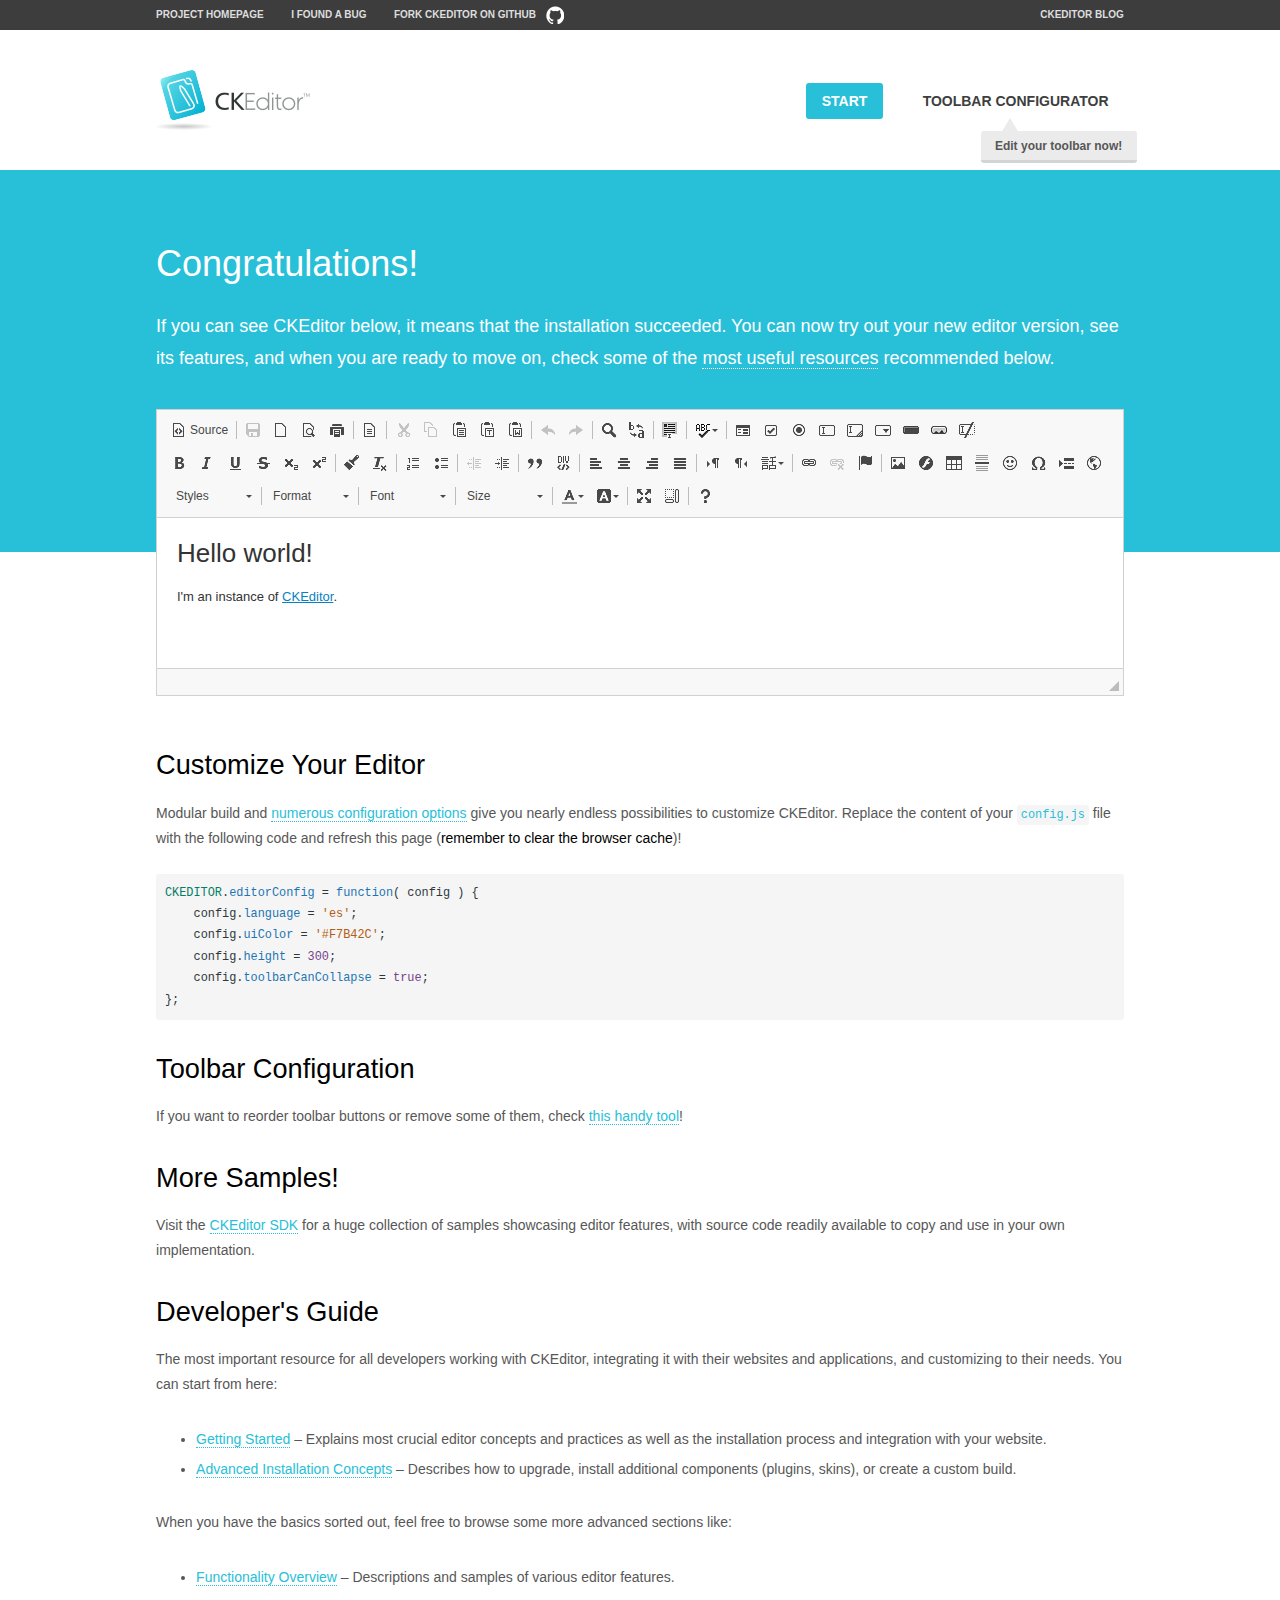
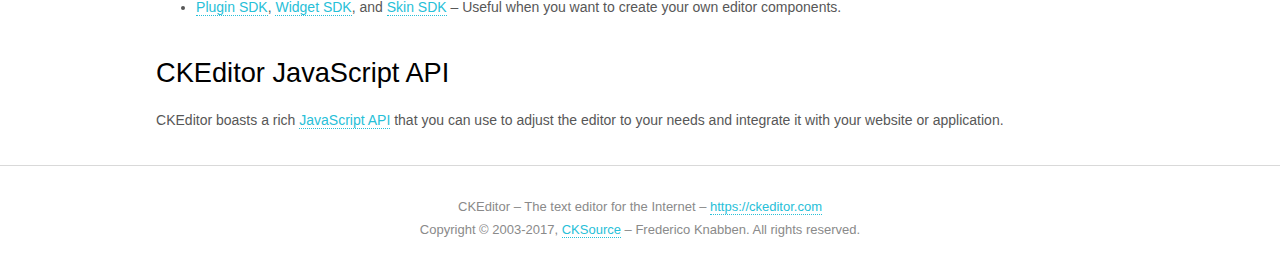
<file: js/ckeditor/samples/index.html>
<!DOCTYPE html>
<!--
Copyright (c) 2003-2017, CKSource - Frederico Knabben. All rights reserved.
For licensing, see LICENSE.md or https://ckeditor.com/legal/ckeditor-oss-license
-->
<html>
<head>
	<meta charset="utf-8">
	<title>CKEditor Sample</title>
	<script src="../ckeditor.js"></script>
	<script src="js/sample.js"></script>
	<link rel="stylesheet" href="css/samples.css">
	<link rel="stylesheet" href="toolbarconfigurator/lib/codemirror/neo.css">
</head>
<body id="main">

<nav class="navigation-a">
	<div class="grid-container">
		<ul class="navigation-a-left grid-width-70">
			<li><a href="https://ckeditor.com/ckeditor-4/">Project Homepage</a></li>
			<li><a href="https://github.com/ckeditor/ckeditor-dev/issues">I found a bug</a></li>
			<li><a href="http://github.com/ckeditor/ckeditor-dev" class="icon-pos-right icon-navigation-a-github">Fork CKEditor on GitHub</a></li>
		</ul>
		<ul class="navigation-a-right grid-width-30">
			<li><a href="https://ckeditor.com/blog/">CKEditor Blog</a></li>
		</ul>
	</div>
</nav>

<header class="header-a">
	<div class="grid-container">
		<h1 class="header-a-logo grid-width-30">
			<a href="index.html"><img src="img/logo.png" alt="CKEditor Sample"></a>
		</h1>

		<nav class="navigation-b grid-width-70">
			<ul>
				<li><a href="index.html" class="button-a button-a-background">Start</a></li>
				<li><a href="toolbarconfigurator/index.html" class="button-a">Toolbar configurator <span class="balloon-a balloon-a-nw">Edit your toolbar now!</span></a></li>
			</ul>
		</nav>
	</div>
</header>

<main>
	<div class="adjoined-top">
		<div class="grid-container">
			<div class="content grid-width-100">
				<h1>Congratulations!</h1>
				<p>
					If you can see CKEditor below, it means that the installation succeeded.
					You can now try out your new editor version, see its features, and when you are ready to move on, check some of the <a href="#sample-customize">most useful resources</a> recommended below.
				</p>
			</div>
		</div>
	</div>
	<div class="adjoined-bottom">
		<div class="grid-container">
			<div class="grid-width-100">
				<div id="editor">
					<h1>Hello world!</h1>
					<p>I'm an instance of <a href="https://ckeditor.com">CKEditor</a>.</p>
				</div>
			</div>
		</div>
	</div>

	<div class="grid-container">
		<div class="content grid-width-100">
			<section id="sample-customize">
				<h2>Customize Your Editor</h2>
				<p>Modular build and <a href="https://docs.ckeditor.com/ckeditor4/docs/#!/guide/dev_configuration">numerous configuration options</a> give you nearly endless possibilities to customize CKEditor. Replace the content of your <code><a href="../config.js">config.js</a></code> file with the following code and refresh this page (<strong>remember to clear the browser cache</strong>)!</p>
		<pre class="cm-s-neo CodeMirror"><code><span style="padding-right: 0.1px;"><span class="cm-variable">CKEDITOR</span>.<span class="cm-property">editorConfig</span> <span class="cm-operator">=</span> <span class="cm-keyword">function</span>( <span class="cm-def">config</span> ) {</span>
<span style="padding-right: 0.1px;"><span class="cm-tab">	</span><span class="cm-variable-2">config</span>.<span class="cm-property">language</span> <span class="cm-operator">=</span> <span class="cm-string">'es'</span>;</span>
<span style="padding-right: 0.1px;"><span class="cm-tab">	</span><span class="cm-variable-2">config</span>.<span class="cm-property">uiColor</span> <span class="cm-operator">=</span> <span class="cm-string">'#F7B42C'</span>;</span>
<span style="padding-right: 0.1px;"><span class="cm-tab">	</span><span class="cm-variable-2">config</span>.<span class="cm-property">height</span> <span class="cm-operator">=</span> <span class="cm-number">300</span>;</span>
<span style="padding-right: 0.1px;"><span class="cm-tab">	</span><span class="cm-variable-2">config</span>.<span class="cm-property">toolbarCanCollapse</span> <span class="cm-operator">=</span> <span class="cm-atom">true</span>;</span>
<span style="padding-right: 0.1px;">};</span></code></pre>
			</section>

			<section>
				<h2>Toolbar Configuration</h2>
				<p>If you want to reorder toolbar buttons or remove some of them, check <a href="toolbarconfigurator/index.html">this handy tool</a>!</p>
			</section>

			<section>
				<h2>More Samples!</h2>
				<p>Visit the <a href="https://sdk.ckeditor.com">CKEditor SDK</a> for a huge collection of samples showcasing editor features, with source code readily available to copy and use in your own implementation.</p>
			</section>

			<section>
				<h2>Developer's Guide</h2>
				<p>The most important resource for all developers working with CKEditor, integrating it with their websites and applications, and customizing to their needs. You can start from here:</p>
				<ul>
					<li><a href="https://docs.ckeditor.com/ckeditor4/docs/#!/guide/dev_installation">Getting Started</a> &ndash; Explains most crucial editor concepts and practices as well as the installation process and integration with your website.</li>
					<li><a href="https://docs.ckeditor.com/ckeditor4/docs/#!/guide/dev_advanced_installation">Advanced Installation Concepts</a> &ndash; Describes how to upgrade, install additional components (plugins, skins), or create a custom build.</li>
				</ul>
					<p>When you have the basics sorted out, feel free to browse some more advanced sections like:</p>
				<ul>
					<li><a href="https://docs.ckeditor.com/ckeditor4/docs/#!/guide/dev_features">Functionality Overview</a> &ndash; Descriptions and samples of various editor features.</li>
					<li><a href="https://docs.ckeditor.com/ckeditor4/docs/#!/guide/plugin_sdk_intro">Plugin SDK</a>, <a href="https://docs.ckeditor.com/ckeditor4/docs/#!/guide/widget_sdk_intro">Widget SDK</a>, and <a href="https://docs.ckeditor.com/ckeditor4/docs/#!/guide/skin_sdk_intro">Skin SDK</a> &ndash; Useful when you want to create your own editor components.</li>
				</ul>
			</section>

			<section>
				<h2>CKEditor JavaScript API</h2>
				<p>CKEditor boasts a rich <a href="https://docs.ckeditor.com/ckeditor4/docs/#!/api">JavaScript API</a> that you can use to adjust the editor to your needs and integrate it with your website or application.</p>
			</section>
		</div>
	</div>
</main>

<footer class="footer-a grid-container">
	<div class="grid-container">
		<p class="grid-width-100">
			CKEditor &ndash; The text editor for the Internet &ndash; <a class="samples" href="https://ckeditor.com/">https://ckeditor.com</a>
		</p>
		<p class="grid-width-100" id="copy">
			Copyright &copy; 2003-2017, <a class="samples" href="https://cksource.com/">CKSource</a> &ndash; Frederico Knabben. All rights reserved.
		</p>
	</div>
</footer>
<script>
	initSample();
</script>

</body>
</html>
</file>
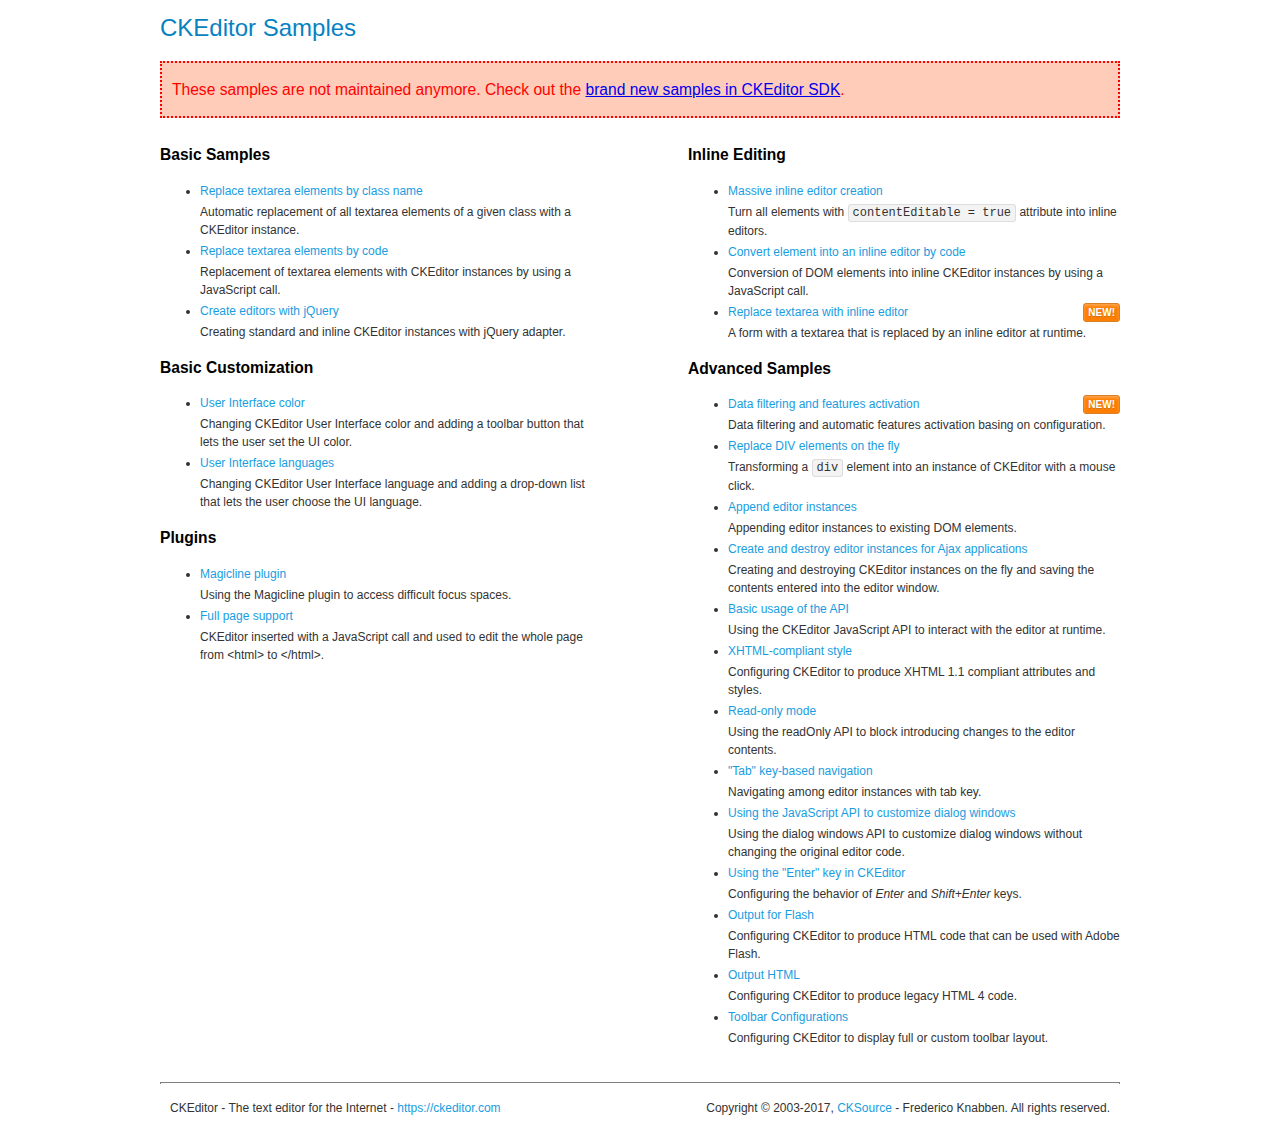
<file: js/ckeditor/samples/old/index.html>
<!DOCTYPE html>
<!--
Copyright (c) 2003-2017, CKSource - Frederico Knabben. All rights reserved.
For licensing, see LICENSE.md or https://ckeditor.com/legal/ckeditor-oss-license
-->
<html>
<head>
	<meta charset="utf-8">
	<title>CKEditor Samples</title>
	<link rel="stylesheet" href="sample.css">
</head>
<body>
	<h1 class="samples">
		CKEditor Samples
	</h1>
	<div class="warning deprecated">
		These samples are not maintained anymore. Check out the <a href="https://sdk.ckeditor.com/">brand new samples in CKEditor SDK</a>.
	</div>
	<div class="twoColumns">
		<div class="twoColumnsLeft">
			<h2 class="samples">
				Basic Samples
			</h2>
			<dl class="samples">
				<dt><a class="samples" href="replacebyclass.html">Replace textarea elements by class name</a></dt>
				<dd>Automatic replacement of all textarea elements of a given class with a CKEditor instance.</dd>

				<dt><a class="samples" href="replacebycode.html">Replace textarea elements by code</a></dt>
				<dd>Replacement of textarea elements with CKEditor instances by using a JavaScript call.</dd>

				<dt><a class="samples" href="jquery.html">Create editors with jQuery</a></dt>
				<dd>Creating standard and inline CKEditor instances with jQuery adapter.</dd>
			</dl>

			<h2 class="samples">
				Basic Customization
			</h2>
			<dl class="samples">
				<dt><a class="samples" href="uicolor.html">User Interface color</a></dt>
				<dd>Changing CKEditor User Interface color and adding a toolbar button that lets the user set the UI color.</dd>

				<dt><a class="samples" href="uilanguages.html">User Interface languages</a></dt>
				<dd>Changing CKEditor User Interface language and adding a drop-down list that lets the user choose the UI language.</dd>
			</dl>


			<h2 class="samples">Plugins</h2>
<dl class="samples">
<dt><a class="samples" href="magicline/magicline.html">Magicline plugin</a></dt>
<dd>Using the Magicline plugin to access difficult focus spaces.</dd>

<dt><a class="samples" href="wysiwygarea/fullpage.html">Full page support</a></dt>
<dd>CKEditor inserted with a JavaScript call and used to edit the whole page from &lt;html&gt; to &lt;/html&gt;.</dd>
</dl>
		</div>
		<div class="twoColumnsRight">
			<h2 class="samples">
				Inline Editing
			</h2>
			<dl class="samples">
				<dt><a class="samples" href="inlineall.html">Massive inline editor creation</a></dt>
				<dd>Turn all elements with <code>contentEditable = true</code> attribute into inline editors.</dd>

				<dt><a class="samples" href="inlinebycode.html">Convert element into an inline editor by code</a></dt>
				<dd>Conversion of DOM elements into inline CKEditor instances by using a JavaScript call.</dd>

				<dt><a class="samples" href="inlinetextarea.html">Replace textarea with inline editor</a> <span class="new">New!</span></dt>
				<dd>A form with a textarea that is replaced by an inline editor at runtime.</dd>

				
			</dl>

			<h2 class="samples">
				Advanced Samples
			</h2>
			<dl class="samples">
				<dt><a class="samples" href="datafiltering.html">Data filtering and features activation</a> <span class="new">New!</span></dt>
				<dd>Data filtering and automatic features activation basing on configuration.</dd>

				<dt><a class="samples" href="divreplace.html">Replace DIV elements on the fly</a></dt>
				<dd>Transforming a <code>div</code> element into an instance of CKEditor with a mouse click.</dd>

				<dt><a class="samples" href="appendto.html">Append editor instances</a></dt>
				<dd>Appending editor instances to existing DOM elements.</dd>

				<dt><a class="samples" href="ajax.html">Create and destroy editor instances for Ajax applications</a></dt>
				<dd>Creating and destroying CKEditor instances on the fly and saving the contents entered into the editor window.</dd>

				<dt><a class="samples" href="api.html">Basic usage of the API</a></dt>
				<dd>Using the CKEditor JavaScript API to interact with the editor at runtime.</dd>

				<dt><a class="samples" href="xhtmlstyle.html">XHTML-compliant style</a></dt>
				<dd>Configuring CKEditor to produce XHTML 1.1 compliant attributes and styles.</dd>

				<dt><a class="samples" href="readonly.html">Read-only mode</a></dt>
				<dd>Using the readOnly API to block introducing changes to the editor contents.</dd>

				<dt><a class="samples" href="tabindex.html">"Tab" key-based navigation</a></dt>
				<dd>Navigating among editor instances with tab key.</dd>


				
<dt><a class="samples" href="dialog/dialog.html">Using the JavaScript API to customize dialog windows</a></dt>
<dd>Using the dialog windows API to customize dialog windows without changing the original editor code.</dd>

<dt><a class="samples" href="enterkey/enterkey.html">Using the &quot;Enter&quot; key in CKEditor</a></dt>
<dd>Configuring the behavior of <em>Enter</em> and <em>Shift+Enter</em> keys.</dd>

<dt><a class="samples" href="htmlwriter/outputforflash.html">Output for Flash</a></dt>
<dd>Configuring CKEditor to produce HTML code that can be used with Adobe Flash.</dd>

<dt><a class="samples" href="htmlwriter/outputhtml.html">Output HTML</a></dt>
<dd>Configuring CKEditor to produce legacy HTML 4 code.</dd>

<dt><a class="samples" href="toolbar/toolbar.html">Toolbar Configurations</a></dt>
<dd>Configuring CKEditor to display full or custom toolbar layout.</dd>

			</dl>
		</div>
	</div>
	<div id="footer">
		<hr>
		<p>
			CKEditor - The text editor for the Internet - <a class="samples" href="https://ckeditor.com/">https://ckeditor.com</a>
		</p>
		<p id="copy">
			Copyright &copy; 2003-2017, <a class="samples" href="https://cksource.com/">CKSource</a> - Frederico Knabben. All rights reserved.
		</p>
	</div>
</body>
</html>
</file>
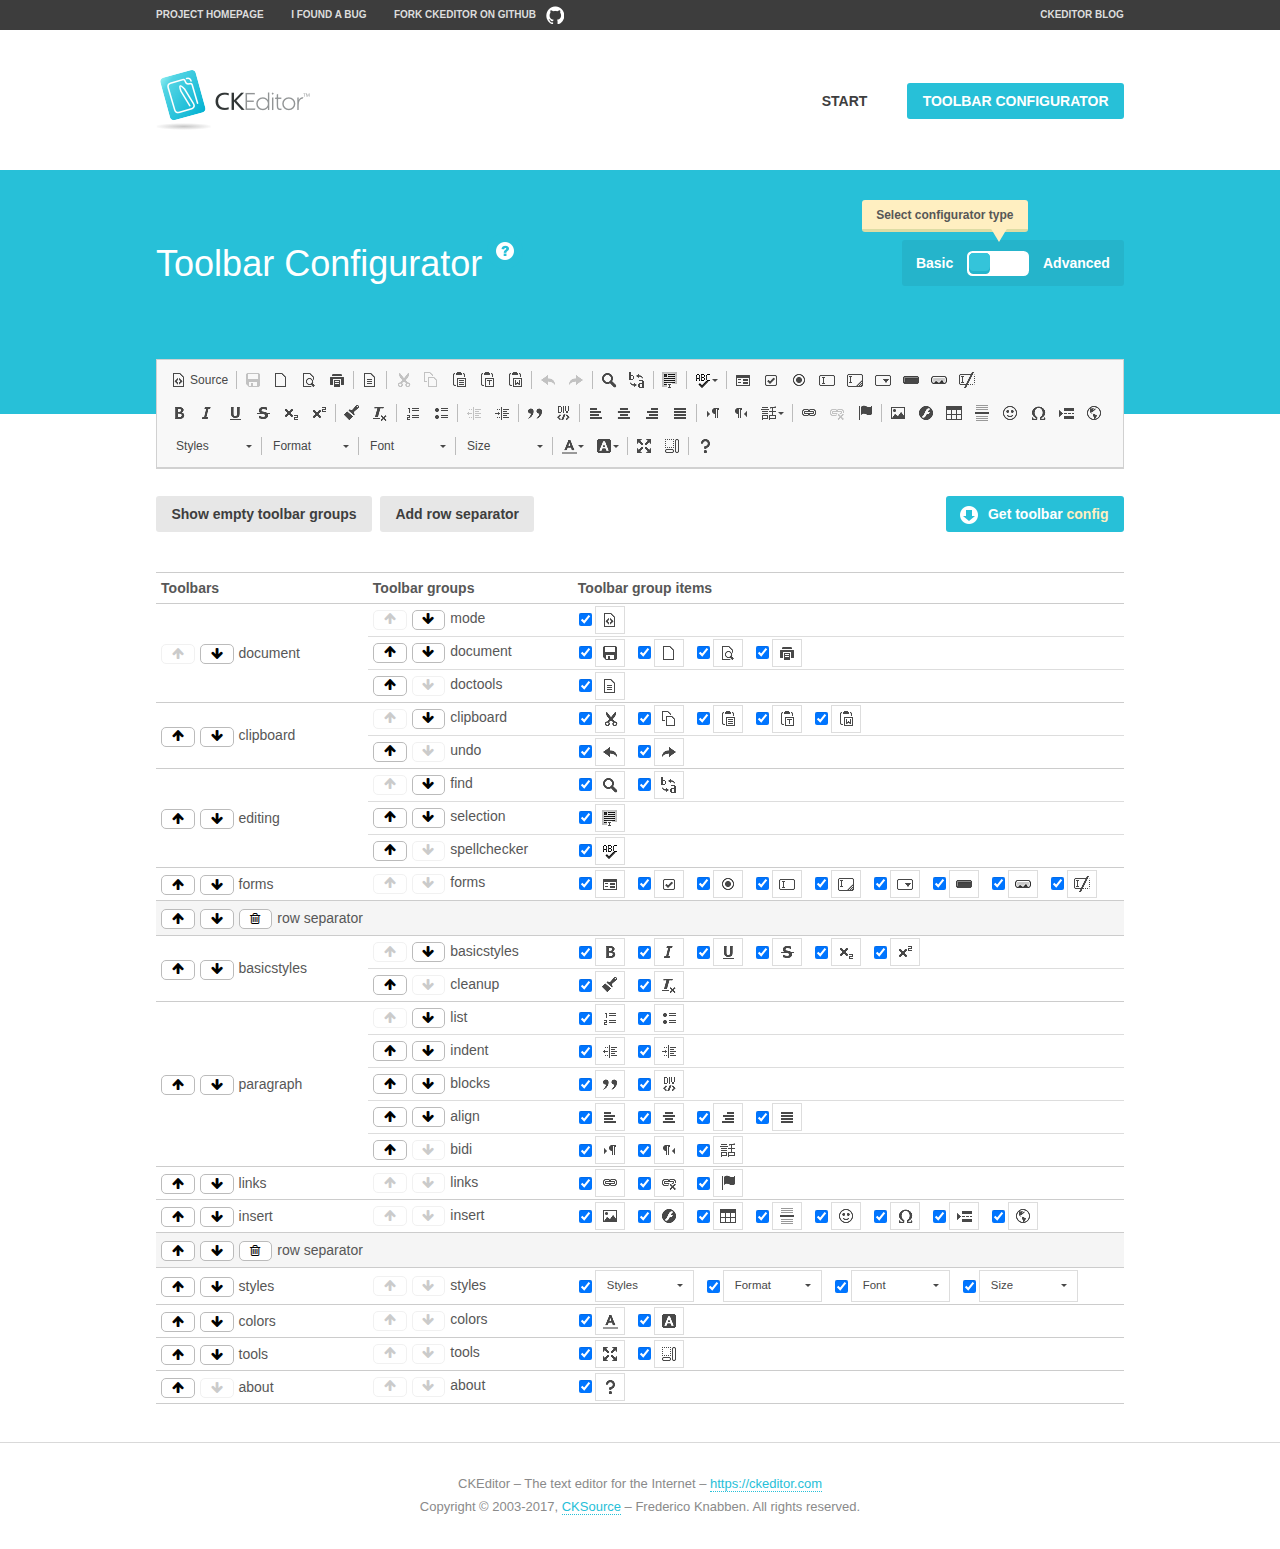
<file: js/ckeditor/samples/toolbarconfigurator/index.html>
<!DOCTYPE html>
<!--
Copyright (c) 2003-2017, CKSource - Frederico Knabben. All rights reserved.
For licensing, see LICENSE.md or https://ckeditor.com/legal/ckeditor-oss-license
-->
<!--[if IE 8]><html class="ie8"><![endif]-->
<!--[if gt IE 8]><html><![endif]-->
<!--[if !IE]><!--><html><!--<![endif]-->
<head>
	<meta charset="utf-8">
	<title>Toolbar Configurator</title>
	<script src="../../ckeditor.js"></script>
	<script>
		if ( CKEDITOR.env.ie && CKEDITOR.env.version < 9 )
			CKEDITOR.tools.enableHtml5Elements( document );
	</script>
	<link rel="stylesheet" href="lib/codemirror/codemirror.css">
	<link rel="stylesheet" href="lib/codemirror/show-hint.css">
	<link rel="stylesheet" href="lib/codemirror/neo.css">
	<link rel="stylesheet" href="css/fontello.css">
	<link rel="stylesheet" href="../css/samples.css">
</head>
<body id="toolbar">

<nav class="navigation-a">
	<div class="grid-container">
		<ul class="navigation-a-left grid-width-70">
			<li><a href="https://ckeditor.com/ckeditor-4/">Project Homepage</a></li>
			<li><a href="https://github.com/ckeditor/ckeditor-dev/issues">I found a bug</a></li>
			<li><a href="http://github.com/ckeditor/ckeditor-dev" class="icon-pos-right icon-navigation-a-github">Fork CKEditor on GitHub</a></li>
		</ul>
		<ul class="navigation-a-right grid-width-30">
			<li><a href="https://ckeditor.com/blog/">CKEditor Blog</a></li>
		</ul>
	</div>
</nav>

<header class="header-a">
	<div class="grid-container">
		<h1 class="header-a-logo grid-width-30">
			<a href="../index.html"><img src="../img/logo.png" alt="CKEditor Logo"></a>
		</h1>
		<nav class="navigation-b grid-width-70">
			<ul>
				<li><a href="../index.html"  class="button-a">Start</a></li>
				<li><a href="index.html"  class="button-a button-a-background">Toolbar configurator</a></li>
			</ul>
		</nav>
	</div>
</header>

<main>
	<div class="adjoined-top">
		<div class="grid-container">
			<div class="content grid-width-100">
				<div class="grid-container-nested">
					<h1 class="grid-width-60">
						Toolbar Configurator
						<a href="#help-content" type="button" title="Configurator help" id="help" class="button-a button-a-background button-a-no-text icon-pos-left icon-question-mark">Help</a>
					</h1>

					<div class="grid-width-40 grid-switch-magic">
						<div class="switch">
							<span class="balloon-a balloon-a-se">Select configurator type</span>
							<input type="radio" name="radio" data-num="1" id="radio-basic" />
							<input type="radio" name="radio" data-num="2" id="radio-advanced" />
							<label data-for="1" for="radio-basic">Basic</label>
							<span class="switch-inner">
								<span class="handler"></span>
							</span>
							<label data-for="2" for="radio-advanced">Advanced</label>
						</div>
					</div>
				</div>
			</div>
		</div>
	</div>
	<div class="adjoined-bottom">
		<div class="grid-container">
			<div class="grid-width-100">
				<div class="editors-container">
					<div id="editor-basic"></div>
					<div id="editor-advanced"></div>
				</div>
			</div>
		</div>
	</div>

	<div class="grid-container configurator">
		<div class="content grid-width-100">
			<div class="configurator">
				<div>
					<div id="toolbarModifierWrapper"></div>
				</div>
			</div>
		</div>
	</div>

	<div id="help-content">
		<div class="grid-container">
			<div class="grid-width-100">
				<h2>What Am I Doing Here?</h2>

				<div class="grid-container grid-container-nested">
					<div class="basic">
						<div class="grid-width-50">
							<p>Arrange <a href="https://docs.ckeditor.com/ckeditor4/docs/#!/api/CKEDITOR.config-cfg-toolbarGroups">toolbar groups</a>, toggle <a href="https://docs.ckeditor.com/ckeditor4/docs/#!/api/CKEDITOR.config-cfg-removeButtons">button visibility</a> according to your needs and get your toolbar configuration.</p>
							<p>You can replace the content of the <a href="../../config.js"><code>config.js</code></a> file with the generated configuration. If you already set some configuration options you will need to merge both configurations.</p>
						</div>
						<div class="grid-width-50">
							<p>Read more about different ways of <a href="https://docs.ckeditor.com/ckeditor4/docs/#!/guide/dev_configuration">setting configuration</a> and do not forget about <strong>clearing browser cache</strong>.</p>
							<p>Arranging toolbar groups is the recommended way of configuring the toolbar, but if you need more freedom you can use the <a href="#advanced">advanced configurator</a>.</p>
						</div>
					</div>
					<div class="advanced" style="display: none;">
						<div class="grid-width-50">
							<p>With this code editor you can edit your <a href="https://docs.ckeditor.com/ckeditor4/docs/#!/api/CKEDITOR.config-cfg-toolbar">toolbar configuration</a> live.</p>
							<p>You can replace the content of the <a href="../../config.js"><code>config.js</code></a> file with the generated configuration. If you already set some configuration options you will need to merge both configurations.</p>
						</div>
						<div class="grid-width-50">
							<p>Read more about different ways of <a href="https://docs.ckeditor.com/ckeditor4/docs/#!/guide/dev_configuration">setting configuration</a> and do not forget about <strong>clearing browser cache</strong>.</p>
						</div>
					</div>
				</div>

				<p class="grid-container grid-container-nested">
					<button type="button" class="help-content-close grid-width-100 button-a button-a-background">Got it. Let's play!</button>
				</p>
			</div>
		</div>
	</div>
</main>

<footer class="footer-a grid-container">
	<p class="grid-width-100">
		CKEditor &ndash; The text editor for the Internet &ndash; <a class="samples" href="https://ckeditor.com/">https://ckeditor.com</a>
	</p>
	<p class="grid-width-100" id="copy">
		Copyright &copy; 2003-2017, <a class="samples" href="https://cksource.com/">CKSource</a> &ndash; Frederico Knabben. All rights reserved.
	</p>
</footer>

<script src="lib/codemirror/codemirror.js"></script>
<script src="lib/codemirror/javascript.js"></script>
<script src="lib/codemirror/show-hint.js"></script>

<script src="js/fulltoolbareditor.js"></script>
<script src="js/abstracttoolbarmodifier.js"></script>
<script src="js/toolbarmodifier.js"></script>
<script src="js/toolbartextmodifier.js"></script>
<script src="../js/sf.js"></script>

<script>
	( function() {
		'use strict';

		var mode = ( window.location.hash.substr( 1 ) === 'advanced' ) ? 'advanced' : 'basic',
			configuratorSection = CKEDITOR.document.findOne( 'main > .grid-container.configurator' ),
			basicInstruction = CKEDITOR.document.findOne( '#help-content .basic' ),
			advancedInstruction = CKEDITOR.document.findOne( '#help-content .advanced' ),

			// Configurator mode switcher.
			modeSwitchBasic = CKEDITOR.document.getById( 'radio-basic' ),
			modeSwitchAdvanced = CKEDITOR.document.getById( 'radio-advanced' );

		// Initial setup
		function updateSwitcher() {
			if ( mode === 'advanced' ) {
				modeSwitchAdvanced.$.checked = true;
			} else {
				modeSwitchBasic.$.checked = true;
			}
		}

		updateSwitcher();

		CKEDITOR.document.getWindow().on( 'hashchange', function( e ) {
			var hash = window.location.hash.substr( 1 );
			if ( !( hash === 'advanced' || hash === 'basic' ) ) {
				return;
			}
			mode = hash;
			onToolbarsDone( mode );
		} );

		CKEDITOR.document.getWindow().on( 'resize', function() {
			updateToolbar( ( mode === 'basic' ? toolbarModifier : toolbarTextModifier )[ 'editorInstance' ] );
		} );

		function onRefresh( modifier ) {
			modifier = modifier || this;

			if ( mode === 'basic' && modifier instanceof ToolbarConfigurator.ToolbarTextModifier ) {
				return;
			}

			// CodeMirror container becomes visible, so we need to refresh and to avoid rendering problems.
			if ( mode === 'advanced' && modifier instanceof ToolbarConfigurator.ToolbarTextModifier ) {
				modifier.codeContainer.refresh();
			}

			updateToolbar( modifier.editorInstance );
		}

		function updateToolbar( editor ) {
			var editorContainer = editor.container;

			// Not always editor is loaded.
			if ( !editorContainer ) {
				return;
			}

			var displayStyle = editorContainer.getStyle( 'display' );

			editorContainer.setStyle( 'display', 'block' );

			var newHeight = editorContainer.getSize( 'height' );

			var newMarginTop = parseInt( editorContainer.getComputedStyle( 'margin-top' ), 10 );
			newMarginTop = ( isNaN( newMarginTop ) ? 0 : Number( newMarginTop ) );

			var newMarginBottom = parseInt( editorContainer.getComputedStyle( 'margin-bottom' ), 10 );
			newMarginBottom = ( isNaN( newMarginBottom ) ? 0 : Number( newMarginBottom ) );

			var result = newHeight + newMarginTop + newMarginBottom;

			editorContainer.setStyle( 'display', displayStyle );

			editor.container.getAscendant( 'div' ).setStyle( 'height', result + 'px' );
		}

		var toolbarModifier = new ToolbarConfigurator.ToolbarModifier( 'editor-basic' );

		var done = 0;
		toolbarModifier.init( onToolbarInit );
		toolbarModifier.onRefresh = onRefresh;

		CKEDITOR.document.getById( 'toolbarModifierWrapper' ).append( toolbarModifier.mainContainer );

		var toolbarTextModifier = new ToolbarConfigurator.ToolbarTextModifier( 'editor-advanced' );
		toolbarTextModifier.init( onToolbarInit );
		toolbarTextModifier.onRefresh = onRefresh;

		function onToolbarInit() {
			if ( ++done === 2 ) {
				onToolbarsDone();

				positionSticky.watch( CKEDITOR.document.findOne( '.toolbar' ), function() {
					return mode === 'advanced';
				} );
			}
		}

		function onToolbarsDone() {
			if ( mode === 'basic' ) {
				toggleModeBasic( false );
			} else {
				toggleModeAdvanced( false );
			}

			updateSwitcher();

			setTimeout( function() {
				CKEDITOR.document.findOne( '.editors-container' ).addClass( 'active' );
				CKEDITOR.document.findOne( '#toolbarModifierWrapper' ).addClass( 'active' );
			}, 200 );
		}

		CKEDITOR.document.getById( 'toolbarModifierWrapper' ).append( toolbarTextModifier.mainContainer );

		function toogleModeSwitch( onElement, offElement, onModifier, offModifier ) {
			onElement.addClass( 'fancy-button-active' );
			offElement.removeClass( 'fancy-button-active' );

			onModifier.showUI();
			offModifier.hideUI();
		}

		function toggleModeBasic( callOnRefresh ) {
			callOnRefresh = ( callOnRefresh !== false );
			mode = 'basic';
			window.location.hash = '#basic';
			toogleModeSwitch( modeSwitchBasic, modeSwitchAdvanced, toolbarModifier, toolbarTextModifier );

			configuratorSection.removeClass( 'freed-width' );
			basicInstruction.show();
			advancedInstruction.hide();

			callOnRefresh && onRefresh( toolbarModifier );
		}

		function toggleModeAdvanced( callOnRefresh ) {
			callOnRefresh = ( callOnRefresh !== false );
			mode = 'advanced';
			window.location.hash = '#advanced';
			toogleModeSwitch( modeSwitchAdvanced, modeSwitchBasic, toolbarTextModifier, toolbarModifier );

			configuratorSection.addClass( 'freed-width' );
			advancedInstruction.show();
			basicInstruction.hide();

			callOnRefresh && onRefresh( toolbarTextModifier );
		}

		modeSwitchBasic.on( 'click', toggleModeBasic );
		modeSwitchAdvanced.on( 'click', toggleModeAdvanced );

		//
		// Position:sticky for the toolbar.
		//

		// Will make elements behave like they were styled with position:sticky.
		var positionSticky = {
			// Store object: {
			// 		element: CKEDITOR.dom.element, // Element which will float.
			// 		placeholder: CKEDITOR.dom.element, // Placeholder which is place to prevent page bounce.
			// 		isFixed: boolean // Whether element float now.
			// }
			watched: [],

			active: [],

			staticContainer: null,

			init: function() {
				var element = CKEDITOR.dom.element.createFromHtml(
					'<div class="staticContainer">' +
						'<div class="grid-container" >' +
							'<div class="grid-width-100">' +
								'<div class="inner"></div>' +
							'</div>' +
						'</div>' +
					'</div>' );

				this.staticContainer = element.findOne( '.inner' );

				CKEDITOR.document.getBody().append( element );
			},

			watch: function( element, preventFunc ) {
				this.watched.push( {
					element: element,
					placeholder: new CKEDITOR.dom.element( 'div' ),
					isFixed: false,
					preventFunc: preventFunc
				} );
			},

			checkAll: function() {
				for ( var i = 0; i < this.watched.length; i++ ) {
					this.check( this.watched[ i ] );
				}
			},

			check: function( element ) {
				var isFixed = element.isFixed;
				var shouldBeFixed = this.shouldBeFixed( element );

				// Nothing to be done.
				if ( isFixed === shouldBeFixed ) {
					return;
				}

				var placeholder = element.placeholder;

				if ( isFixed ) {
					// Unfixing.

					element.element.insertBefore( placeholder );
					placeholder.remove();

					element.element.removeStyle( 'margin' );

					this.active.splice( CKEDITOR.tools.indexOf( this.active, element ), 1 );

				} else {
					// Fixing.
					placeholder.setStyle( 'width', element.element.getSize( 'width' ) + 'px' );
					placeholder.setStyle( 'height', element.element.getSize( 'height' ) + 'px' );
					placeholder.setStyle( 'margin-bottom', element.element.getComputedStyle( 'margin-bottom' ) );
					placeholder.setStyle( 'display', element.element.getComputedStyle( 'display' ) );
					placeholder.insertAfter( element.element );

					this.staticContainer.append( element.element );

					this.active.push( element );
				}

				element.isFixed = !element.isFixed;
			},

			shouldBeFixed: function( element ) {
				if ( element.preventFunc && element.preventFunc() ) {
					return false;
				}

				// If element is already fixed we are checking it's placeholder.
				var related = ( element.isFixed ? element.placeholder : element.element ),
					clientRect = related.$.getBoundingClientRect(),
					staticHeight = this.staticContainer.getSize('height' ),
					elemHeight = element.element.getSize( 'height' );

				if ( element.isFixed ) {
					return ( clientRect.top + elemHeight < staticHeight );
				} else {
					return ( clientRect.top < staticHeight );
				}
			}
		};

		positionSticky.init();

		CKEDITOR.document.getWindow().on( 'scroll',
			new CKEDITOR.tools.eventsBuffer( 100, positionSticky.checkAll, positionSticky ).input
		);

		// Make the toolbar sticky.
		positionSticky.watch( CKEDITOR.document.findOne( '.editors-container' ) );

		// Help button and help-content.
		( function() {
			var helpButton = CKEDITOR.document.getById( 'help' ),
				helpContent = CKEDITOR.document.getById( 'help-content' );

			// Don't show help button on IE8 because it's unsupported by Pico Modal.
			if ( CKEDITOR.env.ie && CKEDITOR.env.version == 8 ) {
				helpButton.hide();
			} else {
				// Display help modal when the button is clicked.
				helpButton.on( 'click', function( evt ) {
					SF.modal( {
						// Clone modal content from DOM.
						content: helpContent.getHtml(),

						afterCreate: function( modal ) {
							// Enable modal content button to close the modal.
							new CKEDITOR.dom.element( modal.modalElem() ).findOne( '.help-content-close' ).once( 'click', modal.close );
						}
					} ).show();
				} );
			}
		} )();
	} )();
</script>
</body>
</html>
</file>
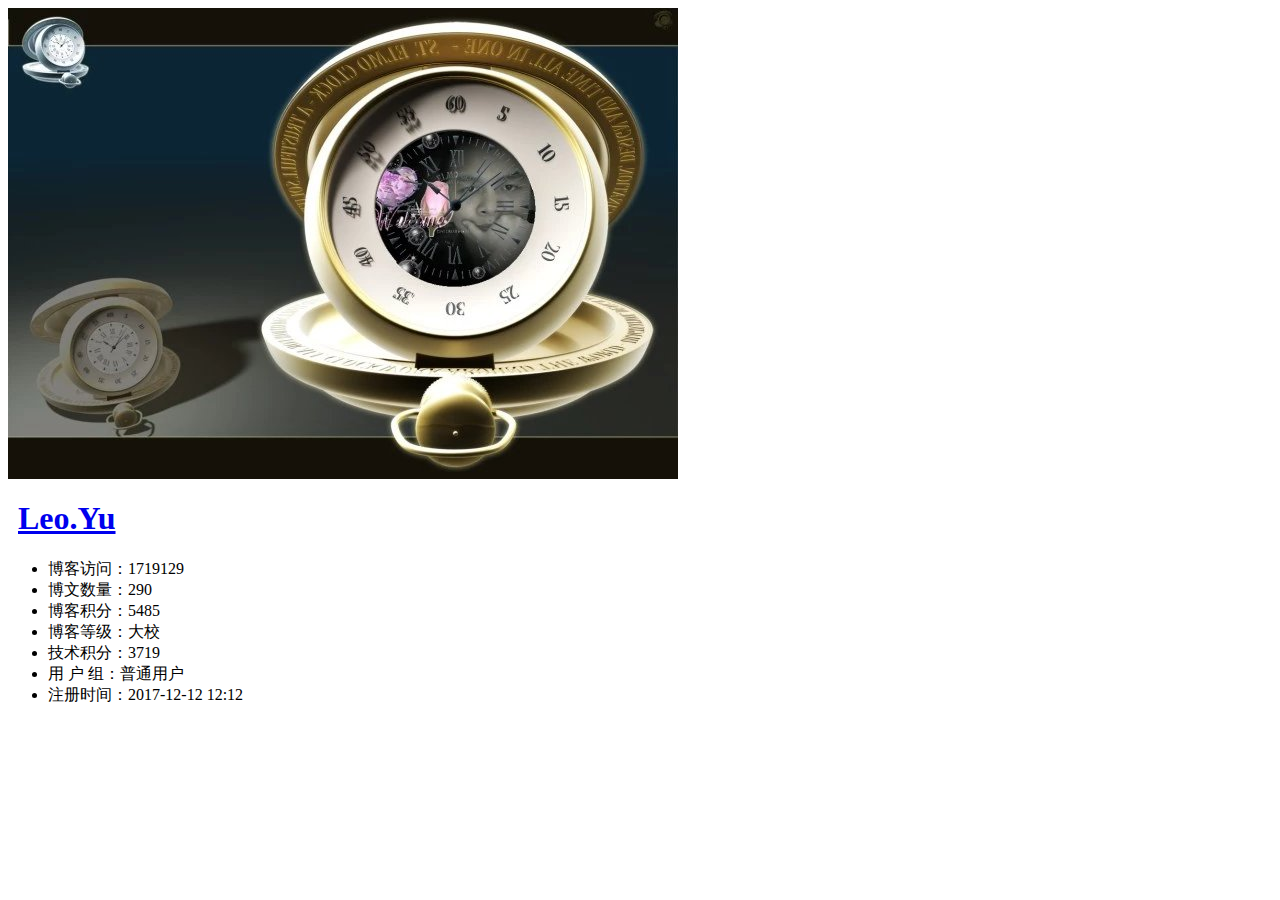
<file: left.html>
<html>
 <head></head>
 <body>
  <div class="side"> 
   <div class="overlay"></div> 
   <header class="person-info-content"> 
    <a href="http://vanessa.b3log.org"> <img class="avatar" src="[data-uri]" title="" /> </a> 
    <hgroup style="margin: 10px;"> 
     <h1><a href="http://www.lianlian.work/">Leo.Yu</a></h1> 
    </hgroup> 
    <div class="clear"></div> 
    <div class="links-of-author motion-element" style="opacity: 1; display: block; transform: translateX(0px);"> 
	    <ul style="text-align: -webkit-left;">
			<li>博客访问：1719129 </li>
			<li>博文数量：290 </li>
			<li>博客积分：5485 </li>
			<li>博客等级：大校 </li>
			<li>技术积分：3719 </li>
			<li>用  户  组：普通用户</li>
			<li>注册时间：2017-12-12 12:12 </li>
        </ul>
		<div class="HT_line"></div>
		
    </div> 
   </header> 
  </div> 
 </body>
</html>
</file>
<file: js/ckeditor/samples/css/samples.css>
/**
 * @license Copyright (c) 2003-2017, CKSource - Frederico Knabben. All rights reserved.
 * For licensing, see LICENSE.md or https://ckeditor.com/legal/ckeditor-oss-license
 */
@media (max-width: 900px) {
  .global-is-mobile-hidden {
    display: none !important;
  }
}
article,
aside,
details,
figcaption,
figure,
footer,
header,
hgroup,
main,
menu,
nav,
section {
  display: block;
}
body,
html {
  margin: 0;
  padding: 0;
  font: 16px / 1.8 Arial, 'Helvetica Neue', Helvetica, sans-serif;
  font-weight: 300;
  color: #575757;
}
.grid-width-10 {
  width: 10%;
}
.grid-width-20 {
  width: 20%;
}
.grid-width-30 {
  width: 30%;
}
.grid-width-40 {
  width: 40%;
}
.grid-width-50 {
  width: 50%;
}
.grid-width-60 {
  width: 60%;
}
.grid-width-70 {
  width: 70%;
}
.grid-width-80 {
  width: 80%;
}
.grid-width-90 {
  width: 90%;
}
.grid-width-100 {
  width: 100%;
}
@media (max-width: 900px) {
  .grid-width-10,
  .grid-width-20,
  .grid-width-30,
  .grid-width-40,
  .grid-width-50,
  .grid-width-60,
  .grid-width-70,
  .grid-width-80,
  .grid-width-90,
  .grid-width-100 {
    width: 100%;
  }
}
*[class*="grid-width"] {
  -webkit-box-sizing: border-box;
  -moz-box-sizing: border-box;
  box-sizing: border-box;
  padding-left: 4%;
  padding-right: 4%;
  float: left;
}
*[class*="grid-width"]:after,
.grid-container:after,
*[class*="grid-width"]:before,
.grid-container:before {
  content: '';
  display: block;
  overflow: hidden;
  visibility: hidden;
  font-size: 0;
  line-height: 0;
  width: 0;
  height: 0;
}
*[class*="grid-width"]:after,
.grid-container:after {
  clear: both;
}
.grid-container {
  -webkit-box-sizing: border-box;
  -moz-box-sizing: border-box;
  box-sizing: border-box;
  margin-left: auto;
  margin-right: auto;
}
.grid-container-nested *[class*="grid-width"]:first-child {
  padding-left: 0;
}
.grid-container-nested *[class*="grid-width"]:last-child {
  padding-right: 0;
}
@media (max-width: 900px) {
  .grid-container-nested *[class*="grid-width"]:first-child {
    padding-left: 4%;
  }
  .grid-container-nested *[class*="grid-width"]:last-child {
    padding-right: 4%;
  }
}
.header-a {
  min-height: 140px;
  overflow: hidden;
}
.header-a .header-a-logo {
  margin: 40px 0 0;
}
@media (max-width: 900px) {
  .header-a .header-a-logo {
    text-align: center;
  }
}
.header-a .header-a-logo img {
  border: transparent;
}
.navigation-a {
  height: 30px;
  background: #3D3D3D;
  position: absolute;
  left: 0;
  right: 0;
  top: 0;
  padding: 0;
  overflow: hidden;
}
@media (max-width: 900px) {
  .navigation-a {
    text-align: center;
  }
}
.navigation-a ul {
  list-style: none;
  margin: 0;
  overflow: hidden;
}
.navigation-a ul li,
.navigation-a ul li a {
  display: inline-block;
}
@media (max-width: 900px) {
  .navigation-a ul {
    width: auto;
    text-overflow: ellipsis;
    white-space: nowrap;
    display: inline-block;
    float: none;
  }
  .navigation-a ul:before,
  .navigation-a ul:after {
    display: none;
  }
}
.navigation-a ul.navigation-a-left {
  text-align: left;
}
@media (max-width: 900px) {
  .navigation-a ul.navigation-a-left {
    padding-right: 0;
  }
}
.navigation-a ul.navigation-a-right {
  text-align: right;
}
@media (max-width: 900px) {
  .navigation-a ul.navigation-a-right {
    padding-left: 23px;
  }
}
.navigation-a ul li + li {
  margin-left: 23px;
}
.navigation-a ul li a {
  font-size: 10px;
  font-size: 0.625rem;
  line-height: 18px;
  line-height: 1.13rem;
  line-height: 30px;
  float: left;
  color: #ddd;
  font-weight: bold;
  text-decoration: none;
  text-transform: uppercase;
}
.navigation-a ul li a:hover {
  cursor: pointer;
  color: #fff;
}
.icon-navigation-a-github:before,
.icon-navigation-a-github:after {
  background-image: url("[data-uri]");
}
.navigation-b {
  text-align: right;
  margin: 52px 0 0;
  overflow: visible;
}
@media (max-width: 900px) {
  .navigation-b {
    text-align: center;
    margin-top: 20px;
    padding: 0;
  }
}
.navigation-b ul {
  padding: 0;
  list-style: none;
  margin: 0;
  overflow: visible;
}
.navigation-b ul li,
.navigation-b ul li a {
  display: inline-block;
}
@media (max-width: 900px) {
  .navigation-b ul {
    display: table;
    width: 100%;
    padding-bottom: 1.5em;
  }
}
@media (max-width: 900px) {
  .navigation-b ul li {
    display: table-row;
  }
}
.navigation-b ul li + li {
  margin-left: 20px;
}
@media (max-width: 900px) {
  .navigation-b ul li + li {
    margin-left: 0;
  }
}
.navigation-b ul li a {
  -webkit-box-sizing: border-box;
  -moz-box-sizing: border-box;
  box-sizing: border-box;
  text-transform: uppercase;
  text-decoration: none;
  outline: none;
}
@media (max-width: 900px) {
  .navigation-b ul li a {
    width: 100%;
    -webkit-border-radius: 0;
    -webkit-background-clip: padding-box;
    -moz-border-radius: 0;
    -moz-background-clip: padding;
    border-radius: 0;
    background-clip: padding-box;
  }
}
.footer-a {
  font-size: 13px;
  font-size: 0.8125rem;
  line-height: 23.4px;
  line-height: 1.46rem;
  padding-top: 2.25em;
  padding-bottom: 2.25em;
  overflow: hidden;
  color: #8a8a8a;
}
.footer-a a {
  color: #27C0D8;
  text-decoration: none;
  border-bottom: 1px dotted #27C0D8;
}
.footer-a a:hover {
  color: #23adc2;
}
.footer-a p {
  margin: 0;
  display: inline-block;
  text-align: center;
}
.content {
  font-size: 14px;
  font-size: 0.875rem;
  line-height: 25.2px;
  line-height: 1.57rem;
  overflow: hidden;
  padding-top: 1.5em;
  padding-bottom: 1.5em;
}
.content p {
  margin: 0.75em 0;
}
.content ul,
.content ol,
.content pre,
.content blockquote,
.content textarea:not([class^="cke"]),
.content .cke {
  margin: 1.875em 0;
}
.content code,
.content kbd {
  -webkit-border-radius: 3px;
  -webkit-background-clip: padding-box;
  -moz-border-radius: 3px;
  -moz-background-clip: padding;
  border-radius: 3px;
  background-clip: padding-box;
  padding: 3px 4px;
}
.content pre,
.content code,
.content kbd,
.content blockquote {
  background: #f5f5f5;
}
.content blockquote,
.content pre {
  background: none;
  border-left: 4px solid #27C0D8;
  padding: 1.5em 2.25em;
}
.content p a,
.content ul a,
.content ol a,
.content blockquote a,
.content h1 a,
.content h2 a,
.content h3 a,
.content h4 a,
.content h5 a {
  color: #27C0D8;
  text-decoration: none;
  border-bottom: 1px dotted #27C0D8;
}
.content p a:hover,
.content ul a:hover,
.content ol a:hover,
.content blockquote a:hover,
.content h1 a:hover,
.content h2 a:hover,
.content h3 a:hover,
.content h4 a:hover,
.content h5 a:hover {
  color: #23adc2;
}
.content h1,
.content h2,
.content h3,
.content h4,
.content h5 {
  color: #000;
  font-weight: 100;
}
.content h1 code,
.content h2 code,
.content h3 code,
.content h4 code,
.content h5 code,
.content h1 kbd,
.content h2 kbd,
.content h3 kbd,
.content h4 kbd,
.content h5 kbd {
  font-size: inherit;
}
.content h1 a.content-heading-anchor,
.content h2 a.content-heading-anchor,
.content h3 a.content-heading-anchor,
.content h4 a.content-heading-anchor,
.content h5 a.content-heading-anchor {
  font-weight: 100;
  vertical-align: middle;
  opacity: 0;
  border: 0;
}
.content h1:hover a.content-heading-anchor,
.content h2:hover a.content-heading-anchor,
.content h3:hover a.content-heading-anchor,
.content h4:hover a.content-heading-anchor,
.content h5:hover a.content-heading-anchor {
  opacity: 1;
}
.content h1:target a,
.content h2:target a,
.content h3:target a,
.content h4:target a,
.content h5:target a {
  -webkit-animation: targetLinkOpacity 0.5s linear alternate;
  -moz-animation: targetLinkOpacity 0.5s linear alternate;
  -o-animation: targetLinkOpacity 0.5s linear alternate;
  animation: targetLinkOpacity 0.5s linear alternate;
  opacity: 1;
}
.content input,
.content select,
.content textarea:not([class^="cke"]) {
  -webkit-border-radius: 3px;
  -webkit-background-clip: padding-box;
  -moz-border-radius: 3px;
  -moz-background-clip: padding;
  border-radius: 3px;
  background-clip: padding-box;
  -webkit-box-shadow: inset 0 1px 1px rgba(0, 0, 0, 0.08);
  -moz-box-shadow: inset 0 1px 1px rgba(0, 0, 0, 0.08);
  box-shadow: inset 0 1px 1px rgba(0, 0, 0, 0.08);
  font: inherit;
  color: inherit;
  border: 1px solid #D9D9D9;
  padding: .2em .5em;
}
.content input:focus,
.content select:focus,
.content textarea:not([class^="cke"]):focus {
  border-color: #66afe9;
  outline: 0;
  -webkit-box-shadow: inset 0 1px 1px rgba(0, 0, 0, 0.08), 0 0 8px #93c6ef;
  -moz-box-shadow: inset 0 1px 1px rgba(0, 0, 0, 0.08), 0 0 8px #93c6ef;
  box-shadow: inset 0 1px 1px rgba(0, 0, 0, 0.08), 0 0 8px #93c6ef;
}
.content abbr {
  border-bottom: 1px dotted #666;
  cursor: pointer;
}
.content blockquote {
  font-style: italic;
  font-family: Georgia, Times, "Times New Roman", serif;
  font-size: 16px;
  font-size: 1rem;
  line-height: 28.8px;
  line-height: 1.8rem;
}
.content em {
  font-style: italic;
}
.content h1 {
  font-size: 36px;
  font-size: 2.25rem;
  line-height: 64.8px;
  line-height: 4.05rem;
  margin: 1.125em 0 0;
}
.content h2 {
  font-size: 27.2px;
  font-size: 1.7rem;
  line-height: 48.96px;
  line-height: 3.06rem;
  margin: 0.9em 0 0;
}
.content h3 {
  font-size: 24px;
  font-size: 1.5rem;
  line-height: 43.2px;
  line-height: 2.7rem;
  font-weight: 500;
  margin: 0.75em 0 0;
}
.content h4 {
  font-size: 19.2px;
  font-size: 1.2rem;
  line-height: 34.56px;
  line-height: 2.16rem;
  font-weight: 500;
  margin: 0.75em 0 0;
}
.content h5 {
  font-size: 17.6px;
  font-size: 1.1rem;
  line-height: 31.68px;
  line-height: 1.98rem;
  font-weight: 500;
  margin: 0.75em 0 0;
}
.content hr {
  border: 0;
  border-top: 4px solid #D9D9D9;
  margin: 1.5em 0;
}
.content input[type="text"] {
  height: 1.8em;
  line-height: 1.8em;
}
.content input[type="button"] {
  -webkit-appearance: button;
  -moz-appearance: button;
  appearance: button;
}
.content kbd {
  font-size: 12px;
  font-size: 0.75rem;
  line-height: 21.6px;
  line-height: 1.35rem;
  font-family: Arial, 'Helvetica Neue', Helvetica, sans-serif;
  padding: 2px 6px;
  -webkit-box-shadow: 0 0 4px #fff inset, 0 2px 0 #D9D9D9;
  -moz-box-shadow: 0 0 4px #fff inset, 0 2px 0 #D9D9D9;
  box-shadow: 0 0 4px #fff inset, 0 2px 0 #D9D9D9;
}
.content p img {
  vertical-align: middle;
}
.content p pre {
  padding: 1.5em;
}
.content pre {
  padding: 0;
  border: 0;
  tab-size: 4;
  -o-tab-size: 4;
  -moz-tab-size: 4;
}
.content pre,
.content code {
  font-size: 11.89px;
  font-size: 0.743rem;
  line-height: 21.4px;
  line-height: 1.34rem;
  font-family: Consolas, Menlo, Monaco, Lucida Console, Liberation Mono, DejaVu Sans Mono, Bitstream Vera Sans Mono, Courier New, monospace, serif;
}
.content pre a,
.content code a {
  border: 0;
}
.content pre code {
  padding: 0.75em;
  display: block;
}
.content strong {
  color: #000;
}
.content ul ul,
.content ol ul,
.content ul ol,
.content ol ol {
  margin: 0.75em 0;
}
.content ul li,
.content ol li {
  font-size: 14px;
  font-size: 0.875rem;
  line-height: 30.24px;
  line-height: 1.89rem;
}
.content textarea:not([class^="cke"]) {
  width: 100%;
}
.content div.todo {
  border: 2px dotted #444;
  padding: 10px;
  margin: 60px 0 10px 0;
  /* Remove me some day */
}
.content div.todo:before {
  content: "TODO";
  font-weight: bold;
}
body a.button-a,
body button.button-a,
body input.button-a {
  -webkit-border-radius: 3px;
  -webkit-background-clip: padding-box;
  -moz-border-radius: 3px;
  -moz-background-clip: padding;
  border-radius: 3px;
  background-clip: padding-box;
  font-size: 14px;
  font-size: 0.875rem;
  line-height: 25.2px;
  line-height: 1.57rem;
  height: 36px;
  line-height: 36px;
  padding: 0 1.1em;
  font-weight: 700;
  color: #3e3e3e;
  white-space: nowrap;
  text-decoration: none;
  display: inline-block;
  cursor: pointer;
  border: 0;
  vertical-align: middle;
  margin: 1px 0;
  background: transparent;
}
body a.button-a.icon-pos-left,
body button.button-a.icon-pos-left,
body input.button-a.icon-pos-left {
  padding-left: .8em;
}
body a.button-a.icon-pos-right,
body button.button-a.icon-pos-right,
body input.button-a.icon-pos-right {
  padding-right: .8em;
}
body a.button-a.button-a-no-text,
body button.button-a.button-a-no-text,
body input.button-a.button-a-no-text {
  -webkit-border-radius: 100px;
  -webkit-background-clip: padding-box;
  -moz-border-radius: 100px;
  -moz-background-clip: padding;
  border-radius: 100px;
  background-clip: padding-box;
  width: 36px;
  padding: 0;
  text-indent: -999px;
  overflow: hidden;
  position: relative;
  text-align: center;
}
body a.button-a.button-a-no-text:before,
body button.button-a.button-a-no-text:before,
body input.button-a.button-a-no-text:before {
  position: absolute;
  left: 50%;
  top: 50%;
  margin: -9px 0 0 -9px;
}
@media (max-width: 900px) {
  body a.button-a.button-a-mobile-collapsed,
  body button.button-a.button-a-mobile-collapsed,
  body input.button-a.button-a-mobile-collapsed {
    -webkit-border-radius: 100px;
    -webkit-background-clip: padding-box;
    -moz-border-radius: 100px;
    -moz-background-clip: padding;
    border-radius: 100px;
    background-clip: padding-box;
    width: 36px;
    padding: 0;
    text-indent: -999px;
    overflow: hidden;
    position: relative;
    text-align: center;
  }
  body a.button-a.button-a-mobile-collapsed:before,
  body button.button-a.button-a-mobile-collapsed:before,
  body input.button-a.button-a-mobile-collapsed:before {
    position: absolute;
    left: 50%;
    top: 50%;
    margin: -9px 0 0 -9px;
  }
  body a.button-a.button-a-mobile-collapsed:before,
  body button.button-a.button-a-mobile-collapsed:before,
  body input.button-a.button-a-mobile-collapsed:before {
    position: absolute;
    left: 50%;
    top: 50%;
    margin: -9px 0 0 -9px;
  }
}
body a.button-a:active,
body button.button-a:active,
body input.button-a:active,
body a.button-a:hover,
body button.button-a:hover,
body input.button-a:hover {
  color: #fff;
  background: #23adc2;
}
body a.button-a:focus,
body button.button-a:focus,
body input.button-a:focus {
  border-color: #66afe9;
  outline: 0;
  -webkit-box-shadow: inset 0 1px 1px rgba(0, 0, 0, 0.075), 0 0 8px #93c6ef;
  -moz-box-shadow: inset 0 1px 1px rgba(0, 0, 0, 0.075), 0 0 8px #93c6ef;
  box-shadow: inset 0 1px 1px rgba(0, 0, 0, 0.075), 0 0 8px #93c6ef;
}
body a.button-a-soft,
body button.button-a-soft,
body input.button-a-soft {
  background: #e7e7e7;
}
body a.button-a-soft:active,
body button.button-a-soft:active,
body input.button-a-soft:active,
body a.button-a-soft:hover,
body button.button-a-soft:hover,
body input.button-a-soft:hover {
  color: #3e3e3e;
  background: #cecece;
}
body a.button-a-background,
body button.button-a-background,
body input.button-a-background,
body a.navigation-b ul li a:hover,
body button.navigation-b ul li a:hover,
body input.navigation-b ul li a:hover {
  color: #fff;
  background: #27C0D8;
}
body a.button-a-background:active,
body button.button-a-background:active,
body input.button-a-background:active,
body a.button-a-background:hover,
body button.button-a-background:hover,
body input.button-a-background:hover,
body a.navigation-b ul li a:hover:active,
body button.navigation-b ul li a:hover:active,
body input.navigation-b ul li a:hover:active,
body a.navigation-b ul li a:hover:hover,
body button.navigation-b ul li a:hover:hover,
body input.navigation-b ul li a:hover:hover {
  color: #fff;
  background: #23adc2;
}
.balloon-a {
  font-size: 12px;
  font-size: 0.75rem;
  line-height: 21.6px;
  line-height: 1.35rem;
  -webkit-border-radius: 3px;
  -webkit-background-clip: padding-box;
  -moz-border-radius: 3px;
  -moz-background-clip: padding;
  border-radius: 3px;
  background-clip: padding-box;
  border-bottom: 3px solid #d4d4d4;
  background: #ebebeb;
  display: inline-block;
  white-space: nowrap;
  padding: .4em 1.2em .2em;
  font-weight: 700;
  position: relative;
  z-index: 1000;
  text-transform: none;
  color: #575757;
}
.balloon-a:hover {
  color: #575757;
}
.balloon-a:before {
  content: '';
  width: 0;
  height: 0;
  border-style: solid;
  position: absolute;
}
.balloon-a-ne:before,
.balloon-a-nw:before {
  top: -13px;
  border-width: 0 9px 15.6px 9px;
  border-color: transparent transparent #ebebeb transparent;
}
.balloon-a-se:before,
.balloon-a-sw:before {
  bottom: -13px;
  border-width: 15.6px 9px 0 9px;
  border-color: #ebebeb transparent transparent transparent;
}
.balloon-a-nw:before,
.balloon-a-sw:before {
  left: 20px;
}
.balloon-a-ne:before,
.balloon-a-se:before {
  right: 20px;
}
.icon-pos-left:before,
.icon-pos-right:after {
  content: '';
  display: inline-block;
  width: 18px;
  height: 18px;
  vertical-align: middle;
  background-repeat: no-repeat;
}
.icon-pos-left:before {
  margin-right: 10px;
}
.icon-pos-right:after {
  margin-left: 10px;
}
.icon-download:before,
.icon-download:after {
  background-image: url("[data-uri]");
}
.icon-question-mark:before,
.icon-question-mark:after {
  background-image: url("[data-uri]");
}
.icon-close:before,
.icon-close:after {
  background-image: url("[data-uri]");
}
.ie8 .switch > * {
  vertical-align: middle;
}
.ie8 .switch input[type="radio"] {
  margin: 0 0.25em;
  display: inline-block;
}
.ie8 .switch label {
  margin-left: 0 !important;
  margin-right: 0 !important;
}
.ie8 .switch label[data-for="1"] {
  float: left;
}
.ie8 .switch label[data-for="2"] {
  float: right;
}
.ie8 .switch .switch-inner {
  display: none;
}
.switch {
  font-size: 14px;
  font-size: 0.875rem;
  line-height: 25.2px;
  line-height: 1.57rem;
  font-weight: bold;
  background-color: #27C0D8;
  overflow: hidden;
  display: inline-block;
  padding: 0.75em 0.25em;
  color: #fff;
  -webkit-border-radius: 3px;
  -webkit-background-clip: padding-box;
  -moz-border-radius: 3px;
  -moz-background-clip: padding;
  border-radius: 3px;
  background-clip: padding-box;
  position: relative;
}
.switch input[type="radio"] {
  display: none;
}
.switch label {
  position: relative;
  z-index: 2;
  float: left;
  cursor: pointer;
  padding: 0 0.75em;
}
.switch label:hover {
  text-decoration: underline;
}
.switch .switch-inner {
  float: left;
  background-color: #FFF;
  height: 1.5em;
  width: 4.125em;
  padding: 2px;
  margin: 0 0.25em;
  -webkit-border-radius: 5.5px;
  -webkit-background-clip: padding-box;
  -moz-border-radius: 5.5px;
  -moz-background-clip: padding;
  border-radius: 5.5px;
  background-clip: padding-box;
}
.switch .switch-inner .handler {
  overflow: hidden;
  position: relative;
  display: block;
  height: 1.5em;
  width: 1.5em;
  background: #25b4cb;
  -webkit-border-radius: 4.5px;
  -webkit-background-clip: padding-box;
  -moz-border-radius: 4.5px;
  -moz-background-clip: padding;
  border-radius: 4.5px;
  background-clip: padding-box;
}
.switch .switch-inner .handler:before {
  content: '';
  display: block;
  position: absolute;
  top: 0;
  right: 0;
  bottom: 3px;
  left: 0;
  background-color: #34c4da;
  -webkit-border-bottom-left-radius: 4.5px;
  -moz-border-radius-bottomleft: 4.5px;
  border-bottom-left-radius: 4.5px;
  -webkit-border-bottom-right-radius: 4.5px;
  -webkit-background-clip: padding-box;
  -moz-border-radius-bottomright: 4.5px;
  -moz-background-clip: padding;
  border-bottom-right-radius: 4.5px;
  background-clip: padding-box;
}
.switch:hover .switch-inner .handler:before {
  background: #45c9dd;
}
.switch input[data-num="2"]:checked ~ .switch-inner > .handler {
  margin-left: auto;
}
.switch input[data-num="2"]:checked ~ label[data-for="1"] {
  padding-right: 5.125em;
  margin-right: -4.375em;
}
.switch input[data-num="1"]:checked ~ label[data-for="2"] {
  padding-left: 5.125em;
  margin-left: -4.375em;
}
.toggler {
  -webkit-user-select: none;
  -moz-user-select: none;
  -ms-user-select: none;
  user-select: none;
}
.toggler label {
  cursor: pointer;
}
.toggler [data-collapse] {
  display: inherit;
}
.toggler [data-expand] {
  display: none;
}
.toggler.collapsed [data-collapse] {
  display: none;
}
.toggler.collapsed [data-expand] {
  display: inherit;
}
.toggler-container {
  overflow: hidden;
}
.toggler-container.collapsed {
  height: 0;
}
.icon-toggler-expanded:before,
.icon-toggler-collapsed:before,
.icon-toggler-expanded:after,
.icon-toggler-collapsed:after {
  background-image: url("[data-uri]");
}
.icon-toggler-expanded.icon-light:before,
.icon-toggler-collapsed.icon-light:before,
.icon-toggler-expanded.icon-light:after,
.icon-toggler-collapsed.icon-light:after {
  background-image: url("[data-uri]");
}
.icon-toggler-expanded:before,
.icon-toggler-expanded:after {
  background-position: top left;
}
.icon-toggler-collapsed:before,
.icon-toggler-collapsed:after {
  background-position: bottom left;
}
.modal {
  padding: 20px;
  border-radius: 3px;
  background-color: white;
  max-width: 700px;
  -webkit-box-sizing: border-box;
  -moz-box-sizing: border-box;
  box-sizing: border-box;
  width: 80% !important;
  top: 50% !important;
  -webkit-transform: translate(-50%, -50%) !important;
  -moz-transform: translate(-50%, -50%) !important;
  -o-transform: translate(-50%, -50%) !important;
  -ms-transform: translate(-50%, -50%) !important;
  transform: translate(-50%, -50%) !important;
}
.modal-close {
  -webkit-border-radius: 100px;
  -webkit-background-clip: padding-box;
  -moz-border-radius: 100px;
  -moz-background-clip: padding;
  border-radius: 100px;
  background-clip: padding-box;
  cursor: pointer;
  height: 18px;
  width: 18px;
  position: absolute;
  top: 10px;
  right: 10px;
  font-size: 17px;
  text-align: center;
  line-height: 19px;
  background: #cccccc;
}
main .grid-container,
header .grid-container,
.navigation-a > div,
footer > div {
  max-width: 968px;
}
.header-a {
  margin-top: 30px;
}
.footer-a {
  border-top: 1px solid #D9D9D9;
}
.adjoined-top {
  background-color: #27C0D8;
  color: #fff;
}
.adjoined-top .content h1,
.adjoined-top .content h2,
.adjoined-top .content h3,
.adjoined-top .content h4,
.adjoined-top .content h5 {
  color: #fff;
}
.adjoined-top .content p {
  font-size: 18px;
  font-size: 1.125rem;
  line-height: 32.4px;
  line-height: 2.02rem;
  font-weight: 100;
}
.adjoined-top .content p a {
  text-decoration: none;
  border-bottom: 1px dotted #fff;
  color: inherit;
}
.adjoined-top .content p a:hover {
  color: #e6e6e6;
}
.adjoined-top .content button {
  color: #fff;
}
.adjoined-top .content strong {
  color: #fff;
}
.adjoined-top .content code {
  font-size: inherit;
  color: #27C0D8;
}
.adjoined-bottom {
  position: relative;
}
.adjoined-bottom:before {
  z-index: -1;
  content: '';
  background: #27C0D8;
  position: absolute;
  top: 0;
  left: 0;
  right: 0;
  height: 50%;
}
main .grid-container,
header .grid-container,
.navigation-a > div,
footer > div {
  max-width: 1052px;
}
main .grid-container.freed-width {
  max-width: none;
}
.switch {
  background: #25b4cb;
  float: right;
  overflow: visible;
}
.switch .balloon-a {
  position: absolute;
  top: -40px;
  right: 50%;
  margin-right: -15px;
  background: #FFEFC1;
  border-bottom-color: #DCDCA4;
}
.switch .balloon-a:before {
  border-color: #FFEFC1 transparent transparent transparent;
}
#toolbar .editors-container {
  overflow: hidden;
  height: 0;
  transition: height 200ms;
}
#toolbar .editors-container.active {
  height: auto;
}
#main #editor {
  background: #FFF;
  padding: 2% 4%;
  border: dashed 5px #27C0D8;
}
#main .adjoined-top:before {
  height: 335px;
}
#toolbar .adjoined-top:before {
  height: 219px;
}
#toolbar .adjoined-top .grid-container-nested {
  height: 147px;
}
.content .grid-switch-magic {
  margin: 3.5em 0 0;
}
#info-box {
  padding-bottom: 0;
}
#info-box > div {
  width: 100%;
  text-align: right;
}
#info-box > div .toggler {
  padding-right: 0;
}
#info-box > div .toggler:hover {
  background: transparent;
  color: #000;
}
#info-box > div .toggler:hover > label {
  text-decoration: underline;
}
#info-box > div h2 {
  float: left;
  margin-top: 0;
}
#info-box > div#instructions-container {
  text-align: left;
}
#toolbarModifierWrapper {
  overflow: hidden;
  height: 0;
  opacity: 0;
  transition: height 200ms;
}
#toolbarModifierWrapper.active {
  height: auto;
  opacity: 1;
}
header {
  overflow: visible;
}
header div.grid-container {
  overflow: visible;
}
header .navigation-b {
  overflow: visible;
}
header .navigation-b ul {
  overflow: visible;
}
header .navigation-b a {
  position: relative;
}
header .balloon-a {
  position: absolute;
  top: 48px;
  left: 50%;
  margin-left: -35px;
}
@media (max-width: 1140px) {
  header .balloon-a {
    left: auto;
    margin-left: auto;
    right: 50%;
    margin-right: -35px;
  }
  header .balloon-a:before {
    left: auto;
    right: 22px;
  }
}
@media (max-width: 900px) {
  header .balloon-a {
    display: none;
  }
}
#toolbar .cke_toolbar {
  pointer-events: none;
  -webkit-user-select: none;
  -moz-user-select: none;
  -ms-user-select: none;
  user-select: none;
  cursor: default;
}
.some-toolbar-active .cke_toolbar {
  zoom: 1;
  filter: alpha(opacity=50);
  -webkit-opacity: 0.5;
  -moz-opacity: 0.5;
  opacity: 0.5;
}
.cke_toolbar.active {
  position: relative;
  zoom: 1;
  filter: alpha(opacity=100);
  -webkit-opacity: 1;
  -moz-opacity: 1;
  opacity: 1;
}
.cke_toolbar.active:after {
  content: '';
  display: block;
  position: absolute;
  top: 0;
  right: 6px;
  bottom: 5px;
  left: 0;
  -webkit-border-radius: 5px;
  -webkit-background-clip: padding-box;
  -moz-border-radius: 5px;
  -moz-background-clip: padding;
  border-radius: 5px;
  background-clip: padding-box;
  -webkit-box-shadow: 0px 0px 15px 3px #fff4b0;
  -moz-box-shadow: 0px 0px 15px 3px #fff4b0;
  box-shadow: 0px 0px 15px 3px #fff4b0;
}
.cke_toolbar.active .cke_toolgroup {
  -webkit-box-shadow: none;
  -moz-box-shadow: none;
  box-shadow: none;
  border-color: #e3c300;
}
.cke_toolbar.active .cke_combo,
.cke_toolbar.active .cke_toolgroup {
  position: relative;
  z-index: 2;
}
.cke_toolbar.active .cke_combo_button {
  -webkit-box-shadow: none;
  -moz-box-shadow: none;
  box-shadow: none;
}
.unselectable {
  -webkit-user-select: none;
  -moz-user-select: none;
  -ms-user-select: none;
  user-select: none;
}
.toolbar {
  padding: 5px 0;
  margin-bottom: 2.4em;
  overflow: hidden;
  background: #fff;
}
.toolbar button.button-a.cke_button {
  cursor: pointer;
  display: inline-block;
  padding: 4px 6px;
  outline: 0;
  border: 1px solid #a6a6a6;
}
.toolbar button.button-a.hidden {
  display: none;
}
.toolbar button.button-a.left {
  float: left;
  margin-right: 8px;
}
.toolbar button.button-a.right {
  float: right;
  margin-left: 8px;
}
.toolbar button.button-a .highlight {
  color: #ffefc1;
}
.configContainer.hidden,
.toolbarModifier.hidden,
.toolbarModifier-hints.hidden {
  display: none;
}
.toolbarModifier :focus,
.toolbar button:focus,
.configContainer textarea.configCode:focus {
  outline: none;
}
div.toolbarModifier {
  padding: 0;
  overflow: hidden;
  width: 100%;
  position: relative;
  display: table;
  border-collapse: collapse;
}
div.toolbarModifier ::-moz-focus-inner {
  border: 0;
}
div.toolbarModifier .empty {
  display: none;
}
div.toolbarModifier.empty-visible .empty {
  display: table-row;
  zoom: 1;
  filter: alpha(opacity=60);
  -webkit-opacity: 0.6;
  -moz-opacity: 0.6;
  opacity: 0.6;
}
div.toolbarModifier .empty > p {
  line-height: 31px;
}
div.toolbarModifier > ul {
  padding: 0;
  margin: 0;
  border-top: 1px solid #ccc;
  width: 100%;
}
div.toolbarModifier > ul[data-type="table-header"] {
  display: table-header-group;
}
div.toolbarModifier > ul[data-type="table-body"] {
  display: table-row-group;
}
div.toolbarModifier > ul p {
  padding: 0;
  margin: 0;
}
div.toolbarModifier > ul > li {
  display: table-row;
}
div.toolbarModifier > ul > li[data-type="header"] {
  font-weight: bold;
  user-select: none;
  cursor: default;
}
div.toolbarModifier > ul > li[data-type="group"],
div.toolbarModifier > ul > li[data-type="separator"] {
  border-bottom: 1px solid #ccc;
}
div.toolbarModifier > ul > li[data-type="subgroup"] {
  border-top: 1px solid #eee;
}
div.toolbarModifier > ul > li[data-type="subgroup"]:first-child {
  border-top: none;
}
div.toolbarModifier > ul > li[data-type="group"].active,
div.toolbarModifier > ul > li[data-type="group"]:hover,
div.toolbarModifier > ul > li[data-type="separator"].active,
div.toolbarModifier > ul > li[data-type="separator"]:hover {
  overflow: hidden;
  z-index: 2;
}
div.toolbarModifier > ul > li[data-type="group"].active,
div.toolbarModifier > ul > li[data-type="separator"].active,
div.toolbarModifier > ul > li[data-type="group"].active:hover,
div.toolbarModifier > ul > li[data-type="separator"].active:hover {
  background: #f0fafb;
}
div.toolbarModifier > ul > li[data-type="group"]:hover,
div.toolbarModifier > ul > li[data-type="separator"]:hover {
  background: #fffbe3;
}
div.toolbarModifier > ul > li[data-type="separator"] {
  background: #f5f5f5;
}
div.toolbarModifier > ul > li[data-type="separator"]:after {
  content: '';
  width: 100%;
}
div.toolbarModifier > ul > li[data-type="separator"] > p {
  padding: 2px 5px;
}
div.toolbarModifier > ul > li > p,
div.toolbarModifier > ul > li > ul {
  display: table-cell;
  vertical-align: middle;
}
div.toolbarModifier > ul > li p {
  padding-left: 5px;
  min-width: 200px;
}
div.toolbarModifier > ul > li p span {
  white-space: nowrap;
  cursor: default;
}
div.toolbarModifier > ul > li p span button {
  font-size: 12.666px;
  margin-right: 5px;
  cursor: pointer;
  background: #fff;
  -webkit-border-radius: 5px;
  -webkit-background-clip: padding-box;
  -moz-border-radius: 5px;
  -moz-background-clip: padding;
  border-radius: 5px;
  background-clip: padding-box;
  border: 1px solid #bbb;
  padding: 0 7px;
  line-height: 12px;
  height: 20px;
}
div.toolbarModifier > ul > li p span button:not(.disabled):hover,
div.toolbarModifier > ul > li p span button:not(.disabled):focus {
  color: #fff;
  background-color: #454545;
  border-color: transparent;
}
div.toolbarModifier > ul > li p span button.move.disabled {
  cursor: default;
  zoom: 1;
  filter: alpha(opacity=20);
  -webkit-opacity: 0.2;
  -moz-opacity: 0.2;
  opacity: 0.2;
}
div.toolbarModifier > ul > li ul {
  border-collapse: collapse;
  padding: 0;
  width: 100%;
}
div.toolbarModifier > ul > li ul li {
  display: table-row;
  list-style-type: none;
  line-height: 1;
}
div.toolbarModifier > ul > li ul li[data-type="subgroup"] {
  border-top: 1px solid #ddd;
}
div.toolbarModifier > ul > li ul li[data-type="subgroup"]:first-child {
  border-top: 0;
}
div.toolbarModifier > ul > li ul li[data-type="subgroup"] [data-type="button"] {
  -webkit-border-radius: 3px;
  -webkit-background-clip: padding-box;
  -moz-border-radius: 3px;
  -moz-background-clip: padding;
  border-radius: 3px;
  background-clip: padding-box;
  padding: 0 2px;
}
div.toolbarModifier > ul > li ul li[data-type="subgroup"] [data-type="button"]:focus {
  background: rgba(0, 0, 0, 0.04);
}
div.toolbarModifier > ul > li ul li[data-type="subgroup"] [data-type="button"] input {
  vertical-align: middle;
}
div.toolbarModifier > ul > li ul li > p,
div.toolbarModifier > ul > li ul li > ul {
  display: table-cell;
  vertical-align: middle;
}
div.toolbarModifier > ul > li ul li ul {
  padding: 0;
}
div.toolbarModifier > ul > li ul li ul li {
  padding: 0;
  display: inline-block;
  cursor: pointer;
  margin: 2px 5px 2px 0;
}
div.toolbarModifier > ul > li ul li ul li .cke_combo_text {
  cursor: pointer;
  white-space: nowrap;
}
div.toolbarModifier > ul > li ul li ul li .cke_toolgroup,
div.toolbarModifier > ul > li ul li ul li .cke_combo_button {
  cursor: pointer;
  margin: 0;
  vertical-align: middle;
  border: 1px solid #ddd;
  font-size: 11.41px;
  font-size: 0.713rem;
  line-height: 20.54px;
  line-height: 1.28rem;
}
div.toolbarModifier > .codemirror-wrapper {
  overflow-y: auto;
}
div.toolbarModifier-hints {
  float: right;
  width: 350px;
  min-width: 150px;
  overflow-y: auto;
  margin-left: 1.5em;
}
div.toolbarModifier-hints h3 {
  font-size: 18.08px;
  font-size: 1.13rem;
  line-height: 32.54px;
  line-height: 2.03rem;
  padding: 0.36em 1.5em;
  background: #f5f5f5;
  border-bottom: 1px solid #ddd;
  margin-top: 0;
  margin-bottom: 1.2em;
}
div.toolbarModifier-hints dl {
  margin-bottom: 1.2em;
  overflow: hidden;
}
div.toolbarModifier-hints dl .list-header {
  font-weight: bold;
  border: 0;
  padding-bottom: 0.6em;
}
div.toolbarModifier-hints dl > p {
  text-align: center;
}
div.toolbarModifier-hints dl dt {
  float: left;
  width: 9em;
  clear: both;
  text-align: right;
  border-top: 1px solid #ddd;
  padding-left: 1.5em;
  padding-right: .1em;
  -webkit-box-sizing: border-box;
  -moz-box-sizing: border-box;
  box-sizing: border-box;
}
div.toolbarModifier-hints dl dt code {
  background: none;
  border: none;
  vertical-align: middle;
}
div.toolbarModifier-hints dl dd {
  margin-left: 10em;
  clear: right;
  padding-right: 1.5em;
}
div.toolbarModifier-hints dl dd code {
  line-height: 2.2em;
}
div.toolbarModifier-hints dl dd:after {
  content: '\00a0';
  display: block;
  clear: left;
  float: right;
  height: 0;
  width: 0;
}
.toolbarModifier-hints,
.configContainer textarea.configCode,
.CodeMirror {
  -webkit-border-radius: 3px;
  -webkit-background-clip: padding-box;
  -moz-border-radius: 3px;
  -moz-background-clip: padding;
  border-radius: 3px;
  background-clip: padding-box;
  border: 1px solid #ccc;
  font-size: 13.01px;
  font-size: 0.813rem;
  line-height: 23.42px;
  line-height: 1.46rem;
}
.configContainer textarea.configCode,
.CodeMirror pre,
.CodeMirror-linenumber {
  font-size: 13.01px;
  font-size: 0.813rem;
  line-height: 23.42px;
  line-height: 1.46rem;
  font-family: Consolas, Menlo, Monaco, Lucida Console, Liberation Mono, DejaVu Sans Mono, Bitstream Vera Sans Mono, Courier New, monospace, serif;
}
.CodeMirror pre {
  border: none;
  padding: 0;
  margin: 0;
}
.configContainer textarea.configCode {
  -webkit-box-sizing: border-box;
  -moz-box-sizing: border-box;
  box-sizing: border-box;
  color: #575757;
  padding: 10px;
  width: 100%;
  min-height: 500px;
  margin: 0;
  resize: none;
  outline: none;
  -moz-tab-size: 4;
  tab-size: 4;
  white-space: pre;
  word-wrap: normal;
  overflow: auto;
}
.CodeMirror-hints.toolbar-modifier {
  padding: 0;
  color: #575757;
  font-size: 14px;
  font-size: 0.875rem;
  line-height: 25.2px;
  line-height: 1.57rem;
  font-family: Consolas, Menlo, Monaco, Lucida Console, Liberation Mono, DejaVu Sans Mono, Bitstream Vera Sans Mono, Courier New, monospace, serif;
}
.CodeMirror-hints.toolbar-modifier .CodeMirror-hint-active {
  color: #575757;
  background: #f0fafb;
}
.CodeMirror-hints.toolbar-modifier > li:hover {
  background: #fffbe3;
}
/* Text modifier */
#toolbarModifierWrapper {
  margin-bottom: 1.2em;
}
#toolbarModifierWrapper .invalid .CodeMirror {
  background: #fff8f8;
  border-color: red;
}
#toolbarModifierWrapper .CodeMirror {
  height: auto;
  padding: 0 0.6em;
}
.staticContainer {
  position: fixed;
  top: 0;
  width: 100%;
  z-index: 10;
}
.staticContainer > .grid-container {
  max-width: 1052px;
}
.staticContainer > .grid-container .inner {
  background: #fff;
}
.staticContainer > .grid-container .inner .toolbar {
  margin-bottom: 0;
}
#help {
  position: relative;
  top: -15px;
  left: -5px;
}
#help-content {
  display: none;
}
/*# sourceMappingURL=[data-uri] */
</file>
<file: js/ckeditor/samples/toolbarconfigurator/lib/codemirror/neo.css>
/* neo theme for codemirror */

/* Color scheme */

.cm-s-neo.CodeMirror {
  background-color:#ffffff;
  color:#2e383c;
  line-height:1.4375;
}
.cm-s-neo .cm-comment {color:#75787b}
.cm-s-neo .cm-keyword, .cm-s-neo .cm-property {color:#1d75b3}
.cm-s-neo .cm-atom,.cm-s-neo .cm-number {color:#75438a}
.cm-s-neo .cm-node,.cm-s-neo .cm-tag {color:#9c3328}
.cm-s-neo .cm-string {color:#b35e14}
.cm-s-neo .cm-variable,.cm-s-neo .cm-qualifier {color:#047d65}


/* Editor styling */

.cm-s-neo pre {
  padding:0;
}

.cm-s-neo .CodeMirror-gutters {
  border:none;
  border-right:10px solid transparent;
  background-color:transparent;
}

.cm-s-neo .CodeMirror-linenumber {
  padding:0;
  color:#e0e2e5;
}

.cm-s-neo .CodeMirror-guttermarker { color: #1d75b3; }
.cm-s-neo .CodeMirror-guttermarker-subtle { color: #e0e2e5; }
</file>
<file: js/ckeditor/samples/old/sample.css>
/*
Copyright (c) 2003-2017, CKSource - Frederico Knabben. All rights reserved.
For licensing, see LICENSE.md or https://ckeditor.com/legal/ckeditor-oss-license
*/

html, body, h1, h2, h3, h4, h5, h6, div, span, blockquote, p, address, form, fieldset, img, ul, ol, dl, dt, dd, li, hr, table, td, th, strong, em, sup, sub, dfn, ins, del, q, cite, var, samp, code, kbd, tt, pre
{
	line-height: 1.5;
}

body
{
	padding: 10px 30px;
}

input, textarea, select, option, optgroup, button, td, th
{
	font-size: 100%;
}

pre
{
	-moz-tab-size: 4;
	tab-size: 4;
}

pre, code, kbd, samp, tt
{
	font-family: monospace,monospace;
	font-size: 1em;
}

body {
	width: 960px;
	margin: 0 auto;
}

code
{
	background: #f3f3f3;
	border: 1px solid #ddd;
	padding: 1px 4px;
	border-radius: 3px;
}

abbr
{
	border-bottom: 1px dotted #555;
	cursor: pointer;
}

.new, .beta
{
	text-transform: uppercase;
	font-size: 10px;
	font-weight: bold;
	padding: 1px 4px;
	margin: 0 0 0 5px;
	color: #fff;
	float: right;
	border-radius: 3px;
}

.new
{
	background: #FF7E00;
	border: 1px solid #DA8028;
	text-shadow: 0 1px 0 #C97626;

	box-shadow: 0 2px 3px 0 #FFA54E inset;
}

.beta
{
	background: #18C0DF;
	border: 1px solid #19AAD8;
	text-shadow: 0 1px 0 #048CAD;
	font-style: italic;

	box-shadow: 0 2px 3px 0 #50D4FD inset;
}

h1.samples
{
	color: #0782C1;
	font-size: 200%;
	font-weight: normal;
	margin: 0;
	padding: 0;
}

h1.samples a
{
	color: #0782C1;
	text-decoration: none;
	border-bottom: 1px dotted #0782C1;
}

.samples a:hover
{
	border-bottom: 1px dotted #0782C1;
}

h2.samples
{
	color: #000000;
	font-size: 130%;
	margin: 15px 0 0 0;
	padding: 0;
}

p, blockquote, address, form, pre, dl, h1.samples, h2.samples
{
	margin-bottom: 15px;
}

ul.samples
{
	margin-bottom: 15px;
}

.clear
{
	clear: both;
}

fieldset
{
	margin: 0;
	padding: 10px;
}

body, input, textarea
{
	color: #333333;
	font-family: Arial, Helvetica, sans-serif;
}

body
{
	font-size: 75%;
}

a.samples
{
	color: #189DE1;
	text-decoration: none;
}

form
{
	margin: 0;
	padding: 0;
}

pre.samples
{
	background-color: #F7F7F7;
	border: 1px solid #D7D7D7;
	overflow: auto;
	padding: 0.25em;
	white-space: pre-wrap; /* CSS 2.1 */
	word-wrap: break-word; /* IE7 */
}

#footer
{
	clear: both;
	padding-top: 10px;
}

#footer hr
{
	margin: 10px 0 15px 0;
	height: 1px;
	border: solid 1px gray;
	border-bottom: none;
}

#footer p
{
	margin: 0 10px 10px 10px;
	float: left;
}

#footer #copy
{
	float: right;
}

#outputSample
{
	width: 100%;
	table-layout: fixed;
}

#outputSample thead th
{
	color: #dddddd;
	background-color: #999999;
	padding: 4px;
	white-space: nowrap;
}

#outputSample tbody th
{
	vertical-align: top;
	text-align: left;
}

#outputSample pre
{
	margin: 0;
	padding: 0;
}

.description
{
	border: 1px dotted #B7B7B7;
	margin-bottom: 10px;
	padding: 10px 10px 0;
	overflow: hidden;
}

label
{
	display: block;
	margin-bottom: 6px;
}

/**
 *	CKEditor editables are automatically set with the "cke_editable" class
 *	plus cke_editable_(inline|themed) depending on the editor type.
 */

/* Style a bit the inline editables. */
.cke_editable.cke_editable_inline
{
	cursor: pointer;
}

/* Once an editable element gets focused, the "cke_focus" class is
   added to it, so we can style it differently. */
.cke_editable.cke_editable_inline.cke_focus
{
	box-shadow: inset 0px 0px 20px 3px #ddd, inset 0 0 1px #000;
	outline: none;
	background: #eee;
	cursor: text;
}

/* Avoid pre-formatted overflows inline editable. */
.cke_editable_inline pre
{
	white-space: pre-wrap;
	word-wrap: break-word;
}

/**
 *	Samples index styles.
 */

.twoColumns,
.twoColumnsLeft,
.twoColumnsRight
{
	overflow: hidden;
}

.twoColumnsLeft,
.twoColumnsRight
{
	width: 45%;
}

.twoColumnsLeft
{
	float: left;
}

.twoColumnsRight
{
	float: right;
}

dl.samples
{
	padding: 0 0 0 40px;
}
dl.samples > dt
{
	display: list-item;
	list-style-type: disc;
	list-style-position: outside;
	margin: 0 0 3px;
}
dl.samples > dd
{
	margin: 0 0 3px;
}
.warning
{
	color: #ff0000;
	background-color: #FFCCBA;
	border: 2px dotted #ff0000;
	padding: 15px 10px;
	margin: 10px 0;
}

.warning.deprecated {
	font-size: 1.3em;
}

/* Used on inline samples */

blockquote
{
	font-style: italic;
	font-family: Georgia, Times, "Times New Roman", serif;
	padding: 2px 0;
	border-style: solid;
	border-color: #ccc;
	border-width: 0;
}

.cke_contents_ltr blockquote
{
	padding-left: 20px;
	padding-right: 8px;
	border-left-width: 5px;
}

.cke_contents_rtl blockquote
{
	padding-left: 8px;
	padding-right: 20px;
	border-right-width: 5px;
}

img.right {
	border: 1px solid #ccc;
	float: right;
	margin-left: 15px;
	padding: 5px;
}

img.left {
	border: 1px solid #ccc;
	float: left;
	margin-right: 15px;
	padding: 5px;
}

.marker
{
	background-color: Yellow;
}
</file>
<file: js/ckeditor/samples/toolbarconfigurator/lib/codemirror/codemirror.css>
/* BASICS */

.CodeMirror {
  /* Set height, width, borders, and global font properties here */
  font-family: monospace;
  height: 300px;
  color: black;
}

/* PADDING */

.CodeMirror-lines {
  padding: 4px 0; /* Vertical padding around content */
}
.CodeMirror pre {
  padding: 0 4px; /* Horizontal padding of content */
}

.CodeMirror-scrollbar-filler, .CodeMirror-gutter-filler {
  background-color: white; /* The little square between H and V scrollbars */
}

/* GUTTER */

.CodeMirror-gutters {
  border-right: 1px solid #ddd;
  background-color: #f7f7f7;
  white-space: nowrap;
}
.CodeMirror-linenumbers {}
.CodeMirror-linenumber {
  padding: 0 3px 0 5px;
  min-width: 20px;
  text-align: right;
  color: #999;
  white-space: nowrap;
}

.CodeMirror-guttermarker { color: black; }
.CodeMirror-guttermarker-subtle { color: #999; }

/* CURSOR */

.CodeMirror div.CodeMirror-cursor {
  border-left: 1px solid black;
}
/* Shown when moving in bi-directional text */
.CodeMirror div.CodeMirror-secondarycursor {
  border-left: 1px solid silver;
}
.CodeMirror.cm-fat-cursor div.CodeMirror-cursor {
  width: auto;
  border: 0;
  background: #7e7;
}
.CodeMirror.cm-fat-cursor div.CodeMirror-cursors {
  z-index: 1;
}

.cm-animate-fat-cursor {
  width: auto;
  border: 0;
  -webkit-animation: blink 1.06s steps(1) infinite;
  -moz-animation: blink 1.06s steps(1) infinite;
  animation: blink 1.06s steps(1) infinite;
}
@-moz-keyframes blink {
  0% { background: #7e7; }
  50% { background: none; }
  100% { background: #7e7; }
}
@-webkit-keyframes blink {
  0% { background: #7e7; }
  50% { background: none; }
  100% { background: #7e7; }
}
@keyframes blink {
  0% { background: #7e7; }
  50% { background: none; }
  100% { background: #7e7; }
}

/* Can style cursor different in overwrite (non-insert) mode */
div.CodeMirror-overwrite div.CodeMirror-cursor {}

.cm-tab { display: inline-block; text-decoration: inherit; }

.CodeMirror-ruler {
  border-left: 1px solid #ccc;
  position: absolute;
}

/* DEFAULT THEME */

.cm-s-default .cm-keyword {color: #708;}
.cm-s-default .cm-atom {color: #219;}
.cm-s-default .cm-number {color: #164;}
.cm-s-default .cm-def {color: #00f;}
.cm-s-default .cm-variable,
.cm-s-default .cm-punctuation,
.cm-s-default .cm-property,
.cm-s-default .cm-operator {}
.cm-s-default .cm-variable-2 {color: #05a;}
.cm-s-default .cm-variable-3 {color: #085;}
.cm-s-default .cm-comment {color: #a50;}
.cm-s-default .cm-string {color: #a11;}
.cm-s-default .cm-string-2 {color: #f50;}
.cm-s-default .cm-meta {color: #555;}
.cm-s-default .cm-qualifier {color: #555;}
.cm-s-default .cm-builtin {color: #30a;}
.cm-s-default .cm-bracket {color: #997;}
.cm-s-default .cm-tag {color: #170;}
.cm-s-default .cm-attribute {color: #00c;}
.cm-s-default .cm-header {color: blue;}
.cm-s-default .cm-quote {color: #090;}
.cm-s-default .cm-hr {color: #999;}
.cm-s-default .cm-link {color: #00c;}

.cm-negative {color: #d44;}
.cm-positive {color: #292;}
.cm-header, .cm-strong {font-weight: bold;}
.cm-em {font-style: italic;}
.cm-link {text-decoration: underline;}
.cm-strikethrough {text-decoration: line-through;}

.cm-s-default .cm-error {color: #f00;}
.cm-invalidchar {color: #f00;}

.CodeMirror-composing { border-bottom: 2px solid; }

/* Default styles for common addons */

div.CodeMirror span.CodeMirror-matchingbracket {color: #0f0;}
div.CodeMirror span.CodeMirror-nonmatchingbracket {color: #f22;}
.CodeMirror-matchingtag { background: rgba(255, 150, 0, .3); }
.CodeMirror-activeline-background {background: #e8f2ff;}

/* STOP */

/* The rest of this file contains styles related to the mechanics of
   the editor. You probably shouldn't touch them. */

.CodeMirror {
  position: relative;
  overflow: hidden;
  background: white;
}

.CodeMirror-scroll {
  overflow: scroll !important; /* Things will break if this is overridden */
  /* 30px is the magic margin used to hide the element's real scrollbars */
  /* See overflow: hidden in .CodeMirror */
  margin-bottom: -30px; margin-right: -30px;
  padding-bottom: 30px;
  height: 100%;
  outline: none; /* Prevent dragging from highlighting the element */
  position: relative;
}
.CodeMirror-sizer {
  position: relative;
  border-right: 30px solid transparent;
}

/* The fake, visible scrollbars. Used to force redraw during scrolling
   before actuall scrolling happens, thus preventing shaking and
   flickering artifacts. */
.CodeMirror-vscrollbar, .CodeMirror-hscrollbar, .CodeMirror-scrollbar-filler, .CodeMirror-gutter-filler {
  position: absolute;
  z-index: 6;
  display: none;
}
.CodeMirror-vscrollbar {
  right: 0; top: 0;
  overflow-x: hidden;
  overflow-y: scroll;
}
.CodeMirror-hscrollbar {
  bottom: 0; left: 0;
  overflow-y: hidden;
  overflow-x: scroll;
}
.CodeMirror-scrollbar-filler {
  right: 0; bottom: 0;
}
.CodeMirror-gutter-filler {
  left: 0; bottom: 0;
}

.CodeMirror-gutters {
  position: absolute; left: 0; top: 0;
  z-index: 3;
}
.CodeMirror-gutter {
  white-space: normal;
  height: 100%;
  display: inline-block;
  margin-bottom: -30px;
  /* Hack to make IE7 behave */
  *zoom:1;
  *display:inline;
}
.CodeMirror-gutter-wrapper {
  position: absolute;
  z-index: 4;
  height: 100%;
}
.CodeMirror-gutter-elt {
  position: absolute;
  cursor: default;
  z-index: 4;
}
.CodeMirror-gutter-wrapper {
  -webkit-user-select: none;
  -moz-user-select: none;
  user-select: none;
}

.CodeMirror-lines {
  cursor: text;
  min-height: 1px; /* prevents collapsing before first draw */
}
.CodeMirror pre {
  /* Reset some styles that the rest of the page might have set */
  -moz-border-radius: 0; -webkit-border-radius: 0; border-radius: 0;
  border-width: 0;
  background: transparent;
  font-family: inherit;
  font-size: inherit;
  margin: 0;
  white-space: pre;
  word-wrap: normal;
  line-height: inherit;
  color: inherit;
  z-index: 2;
  position: relative;
  overflow: visible;
  -webkit-tap-highlight-color: transparent;
}
.CodeMirror-wrap pre {
  word-wrap: break-word;
  white-space: pre-wrap;
  word-break: normal;
}

.CodeMirror-linebackground {
  position: absolute;
  left: 0; right: 0; top: 0; bottom: 0;
  z-index: 0;
}

.CodeMirror-linewidget {
  position: relative;
  z-index: 2;
  overflow: auto;
}

.CodeMirror-widget {}

.CodeMirror-code {
  outline: none;
}

/* Force content-box sizing for the elements where we expect it */
.CodeMirror-scroll,
.CodeMirror-sizer,
.CodeMirror-gutter,
.CodeMirror-gutters,
.CodeMirror-linenumber {
  -moz-box-sizing: content-box;
  box-sizing: content-box;
}

.CodeMirror-measure {
  position: absolute;
  width: 100%;
  height: 0;
  overflow: hidden;
  visibility: hidden;
}
.CodeMirror-measure pre { position: static; }

.CodeMirror div.CodeMirror-cursor {
  position: absolute;
  border-right: none;
  width: 0;
}

div.CodeMirror-cursors {
  visibility: hidden;
  position: relative;
  z-index: 3;
}
.CodeMirror-focused div.CodeMirror-cursors {
  visibility: visible;
}

.CodeMirror-selected { background: #d9d9d9; }
.CodeMirror-focused .CodeMirror-selected { background: #d7d4f0; }
.CodeMirror-crosshair { cursor: crosshair; }
.CodeMirror ::selection { background: #d7d4f0; }
.CodeMirror ::-moz-selection { background: #d7d4f0; }

.cm-searching {
  background: #ffa;
  background: rgba(255, 255, 0, .4);
}

/* IE7 hack to prevent it from returning funny offsetTops on the spans */
.CodeMirror span { *vertical-align: text-bottom; }

/* Used to force a border model for a node */
.cm-force-border { padding-right: .1px; }

@media print {
  /* Hide the cursor when printing */
  .CodeMirror div.CodeMirror-cursors {
    visibility: hidden;
  }
}

/* See issue #2901 */
.cm-tab-wrap-hack:after { content: ''; }

/* Help users use markselection to safely style text background */
span.CodeMirror-selectedtext { background: none; }
</file>
<file: js/ckeditor/samples/toolbarconfigurator/lib/codemirror/show-hint.css>
.CodeMirror-hints {
  position: absolute;
  z-index: 10;
  overflow: hidden;
  list-style: none;

  margin: 0;
  padding: 2px;

  -webkit-box-shadow: 2px 3px 5px rgba(0,0,0,.2);
  -moz-box-shadow: 2px 3px 5px rgba(0,0,0,.2);
  box-shadow: 2px 3px 5px rgba(0,0,0,.2);
  border-radius: 3px;
  border: 1px solid silver;

  background: white;
  font-size: 90%;
  font-family: monospace;

  max-height: 20em;
  overflow-y: auto;
}

.CodeMirror-hint {
  margin: 0;
  padding: 0 4px;
  border-radius: 2px;
  max-width: 19em;
  overflow: hidden;
  white-space: pre;
  color: black;
  cursor: pointer;
}

li.CodeMirror-hint-active {
  background: #08f;
  color: white;
}
</file>
<file: js/ckeditor/samples/toolbarconfigurator/css/fontello.css>
@font-face {
  font-family: 'fontello';
  src: url('../font/fontello.eot?89024372');
  src: url('../font/fontello.eot?89024372#iefix') format('embedded-opentype'),
       url('../font/fontello.woff?89024372') format('woff'),
       url('../font/fontello.ttf?89024372') format('truetype'),
       url('../font/fontello.svg?89024372#fontello') format('svg');
  font-weight: normal;
  font-style: normal;
}
/* Chrome hack: SVG is rendered more smooth in Windozze. 100% magic, uncomment if you need it. */
/* Note, that will break hinting! In other OS-es font will be not as sharp as it could be */
/*
@media screen and (-webkit-min-device-pixel-ratio:0) {
  @font-face {
    font-family: 'fontello';
    src: url('../font/fontello.svg?89024372#fontello') format('svg');
  }
}
*/

 [class^="icon-"]:before, [class*=" icon-"]:before {
  font-family: "fontello";
  font-style: normal;
  font-weight: normal;
  speak: none;

  display: inline-block;
  text-decoration: inherit;
  width: 1em;
  margin-right: .2em;
  text-align: center;
  /* opacity: .8; */

  /* For safety - reset parent styles, that can break glyph codes*/
  font-variant: normal;
  text-transform: none;

  /* fix buttons height, for twitter bootstrap */
  line-height: 1em;

  /* Animation center compensation - margins should be symmetric */
  /* remove if not needed */
  margin-left: .2em;

  /* you can be more comfortable with increased icons size */
  /* font-size: 120%; */

  /* Uncomment for 3D effect */
  /* text-shadow: 1px 1px 1px rgba(127, 127, 127, 0.3); */
}

.icon-trash:before { content: '\e802'; } /* '' */
.icon-down-big:before { content: '\e800'; } /* '' */
.icon-up-big:before { content: '\e801'; } /* '' */
</file>
